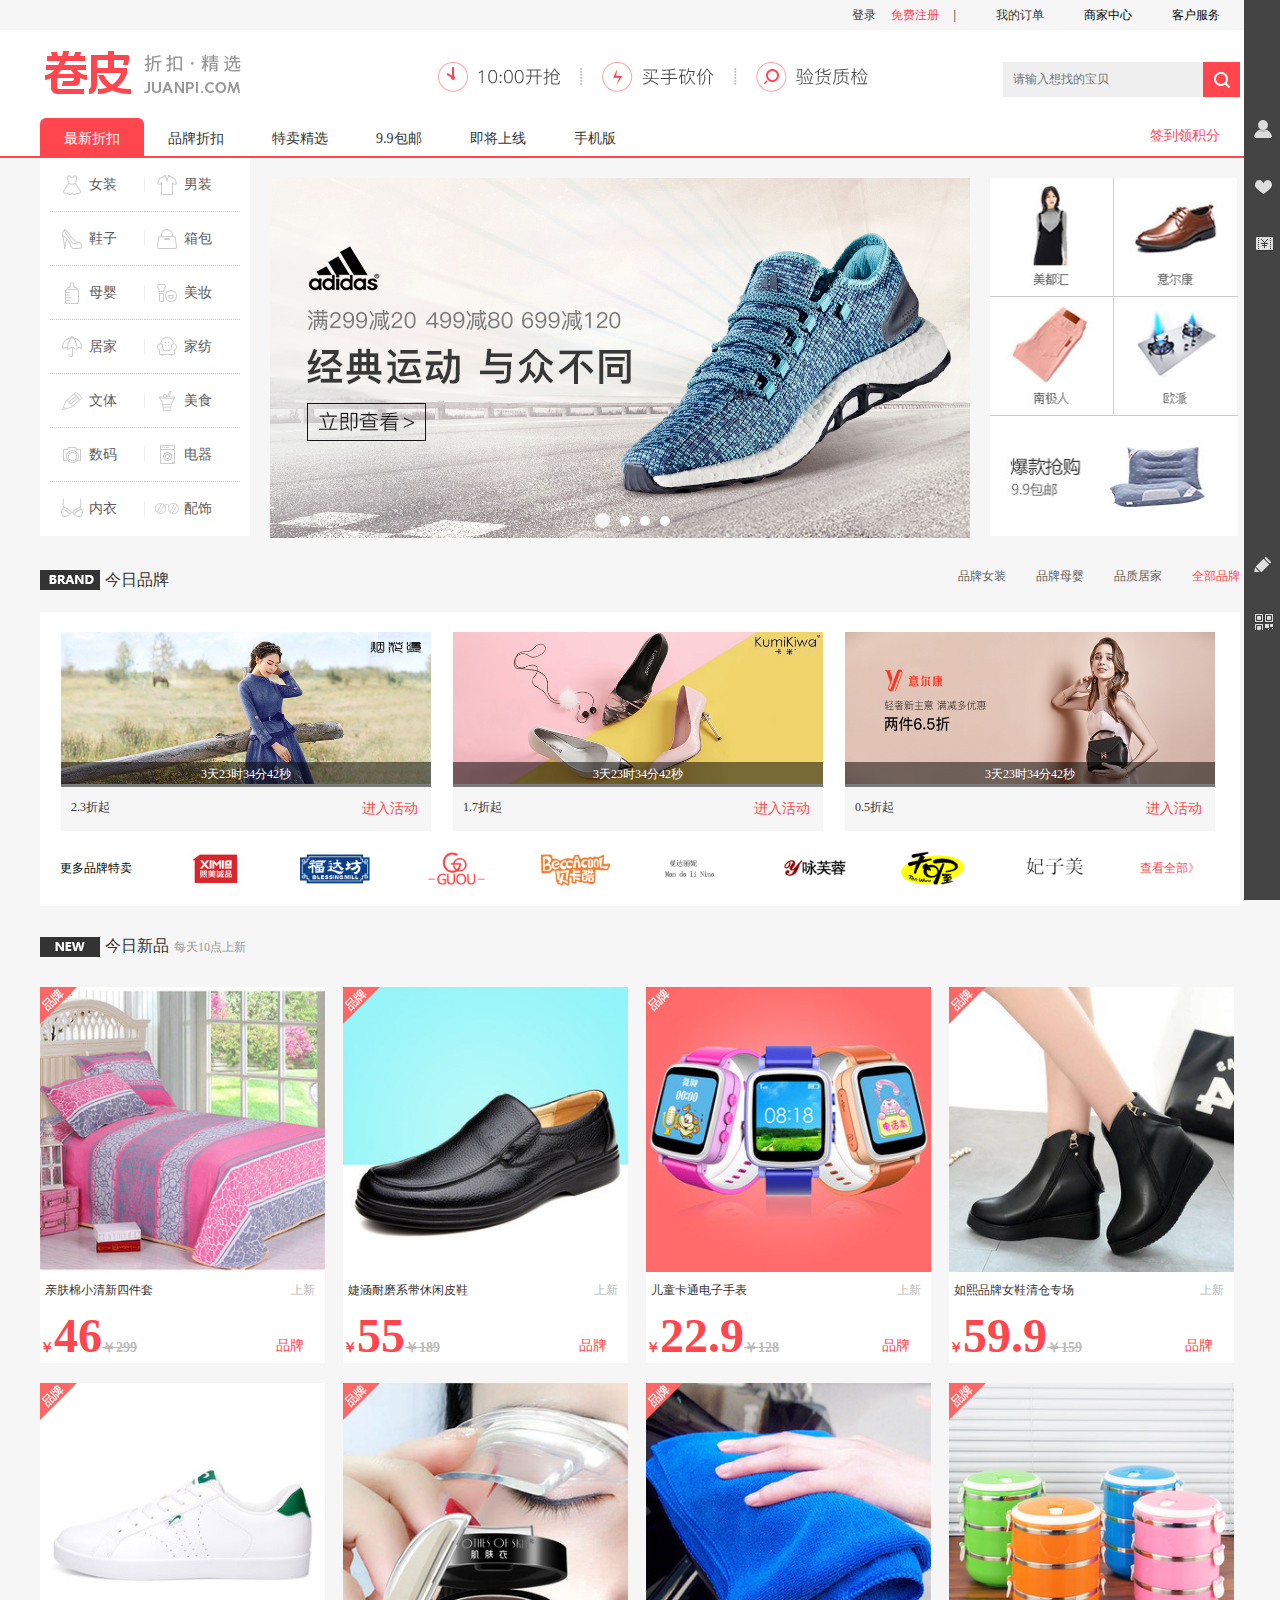
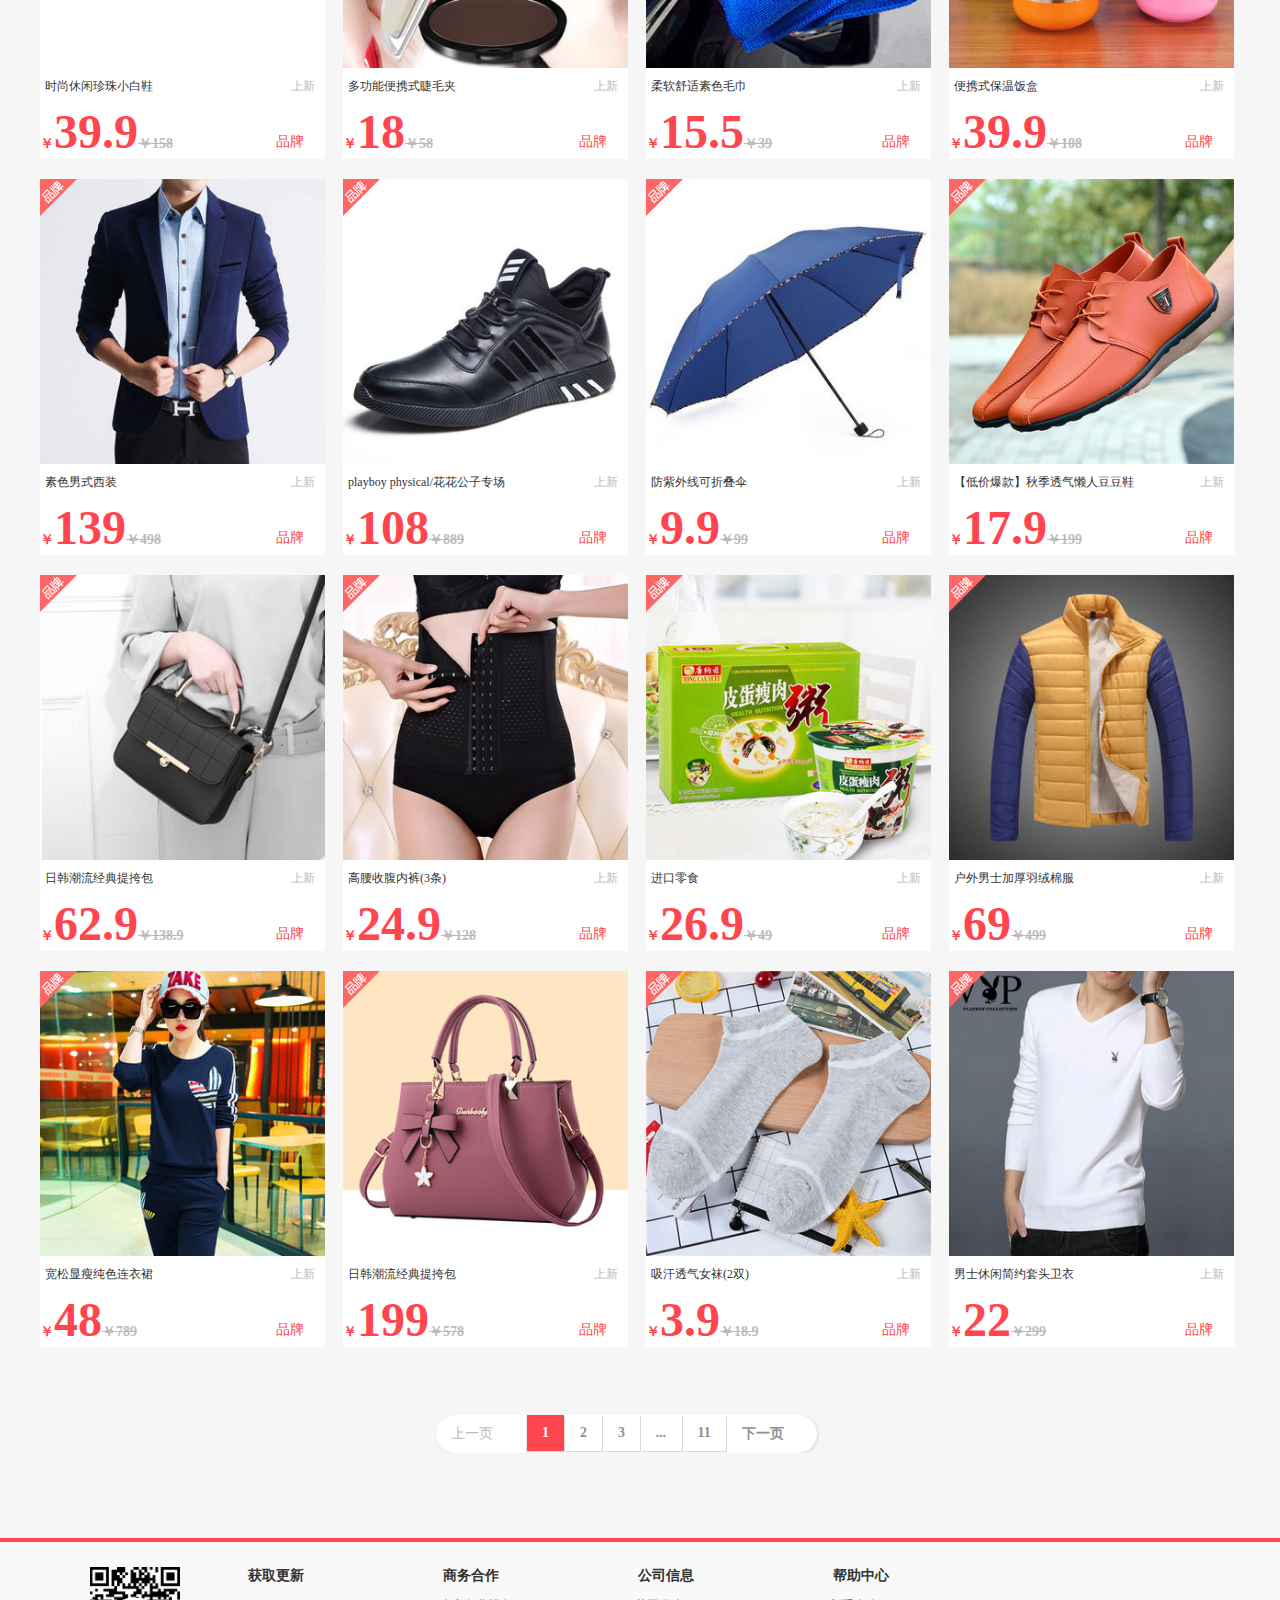
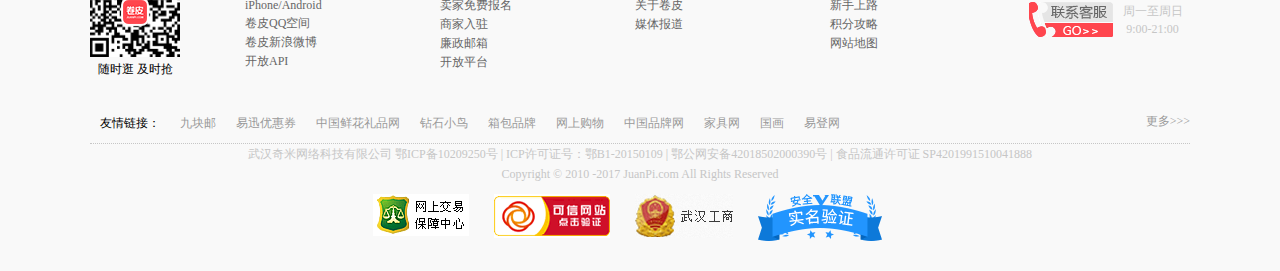
<file: work/index.html>
<!DOCTYPE html>
<html>
	<head>
		<meta charset="UTF-8">
		<title>卷皮官网</title>
		<link rel="stylesheet" type="text/css" href="css/public.css"/>
		<link rel="stylesheet" type="text/css" href="css/index.css"/>
		<script type = "text/javascript" src="js/jquery-1.11.3.js"></script>
		<script type = "text/javascript" src="js/jquery.cookie.js"></script>
		<script type="text/javascript">
			window.onload = function(){
				var oUl1 = document.getElementById("banner_list_left");
				var oDiv1 = document.getElementById("banner_right");
				var oUlbt = document.getElementById("brand_top_ul");
				var oUlbb = document.getElementById("brand_bottom_ul")
				var oUlgoos = document.getElementById("goods_id");
				var aLis = oUlgoos.getElementsByTagName("li");
				
				getBannerLeft(oUl1);
				
				getBannerRight(oDiv1);
				
				getBrandTop(oUlbt);
				
				getBrandBottom(oUlbb);
				
				getGoods(aLis);
				
				var aBtns = $("#disc_id").find("li");
				var oBanner = $("#banner_id");
				var aLi = oBanner.find("li");
				
				var iNow = 0;
				var timer = null;
				
				aBtns.mousemove(function(){
					iNow = $(this).index();		//代表当前显示的图片的下标
					tab();
				})
				
				function tab(){
					aBtns.attr("class", "");	//当划过的时候将所有的按钮的class取消掉
					aBtns.eq(iNow).attr("class", "li_active");
					
					//让banner图动
					oBanner.animate({top: -360 * iNow}, function(){
						if(iNow == aBtns.size()){
							oBanner.css("top", 0);
							iNow = 0;
						}
					})
				}
				
				function timerInner(){
					iNow++;
//					document.title = iNow;
					tab();
					
					if(iNow == aBtns.size()){
						aBtns.eq(0).attr("class", "li_active");
					}
				}
				
				timer = setInterval(timerInner, 2000);
			}
			
			function getBannerRight(node){
				$.ajax({
					type: "GET",
					url: "data/banner_right.json",
					success: function(res){
						for(var i = 0; i < res.length; i++){
							var oDiv = document.createElement("div");
							oDiv.className = res[i].className;
							
							var oA = document.createElement("a");
							oA.href = "#";
							
							var oImg = document.createElement("img");
							oImg.src = res[i].img;
							
							oA.appendChild(oImg);
							oDiv.appendChild(oA);
							node.appendChild(oDiv);
						}
					}
				});
			}
			
			function getBannerLeft(node){
				$.ajax({
					type: "GET",
					url: "data/banner_left.json",
					success: function(res){
						for(var i = 0; i < res.length; i++){
							var oLi = document.createElement("li");
							oLi.id = res[i].id;
							
							var oA = document.createElement("a");
							oA.href = "html/menu.html";
							var oSpan = document.createElement("span");
							var oI = document.createElement("i");
							oI.innerHTML = res[i].title;
							oA.appendChild(oSpan);
							oA.appendChild(oI);
							
							if(i % 2 == 0){
								var oEm = document.createElement("em");
								oA.appendChild(oEm);
							}
							
							oLi.appendChild(oA);
							node.appendChild(oLi);
						}
					}
				});
			}
			
			function getBrandTop(node){
				$.ajax({
					type: "GET",
					url: "data/brand.json",
					success: function(res){
						for(var i = 0; i < res.length; i++){
							var oLi = document.createElement("li");
							var oA = document.createElement("a")
							oA.href = "#";
							var oImg = document.createElement("img");
							oImg.src = res[i].img;
							var oPbg = document.createElement("p");
							oPbg.className = "p_bg";
							var oPtime = document.createElement("p");
							oPtime.className = "p_time"
							oPtime.innerHTML = "3天23时34分42秒";
							var oEm = document.createElement("em");
							oPtime.appendChild(oEm);
							var oSpan = document.createElement("span");
							var oBtn = document.createElement("button");
							oSpan.innerHTML = res[i].discount + "折起";
							oBtn.innerHTML = "进入活动";
							
							oA.appendChild(oImg);
							oA.appendChild(oPbg);
							oA.appendChild(oPtime);
							oA.appendChild(oSpan);
							oA.appendChild(oBtn);
							oLi.appendChild(oA);
							
							node.appendChild(oLi);
						}
					}
				});
			}
			
			function getBrandBottom(node){
				$.ajax({
					type:"get",
					url:"data/brand_more.json",
					success: function(res){
						var oLione = document.createElement("li");
						oLione.innerHTML = "更多品牌特卖";
						node.appendChild(oLione);
						
						for(var i = 0; i < res.length; i++){
							var oLi = document.createElement("li");
							var oA = document.createElement("a");
							oA.href = "#";
							var oImg = document.createElement("img");
							oImg.src = res[i].img;
							
							oA.appendChild(oImg);
							oLi.appendChild(oA);
							node.appendChild(oLi);
						}
						
						var oLilast = document.createElement("li")
						var oAlast = document.createElement("a");
						oAlast.innerHTML = "查看全部》";
						oLilast.appendChild(oAlast);
						node.appendChild(oLilast);
					}
				});
			}
			
			function getGoods(nodes){
				$.ajax({
					type:"get",
					url:"data/goods.json",
					success: function(res){
						for(var j = 0; j < res.length; j++){
							var oA = document.createElement("a");
							oA.className = "goods_box";
							oA.href = "#";
							var oB = document.createElement("b");
							var oImg = document.createElement("img");
							oImg.src = res[j].img;
							var oPdesc = document.createElement("p");
							oPdesc.className = "desc";
							var oA1 = document.createElement("a");
							oA1.href = "#";
							oA1.innerHTML = res[j].desc;
							var oSpannew = document.createElement("span");
							oSpannew.className = "goods_new";
							oSpannew.innerHTML = "上新";
							oPdesc.appendChild(oA1);
							oPdesc.appendChild(oSpannew);
							
							var oH3 = document.createElement("h3");
							var oPprice = document.createElement("p");
							oPprice.className = "price";
							var oSpanpri1 = document.createElement("span");
							oSpanpri1.className = "price_icon";
							oSpanpri1.innerHTML = "￥";
							var oSpanpri2 = document.createElement("span");
							oSpanpri2.className = "pricebefore";
							oSpanpri2.innerHTML = "￥" + res[j].priceBefore;
							var oSpan = document.createElement("span");
							oSpan.innerHTML = res[j].priceNow;
							oPprice.appendChild(oSpanpri1);
							oPprice.appendChild(oSpan);
							oPprice.appendChild(oSpanpri2);
							
							var oA2 = document.createElement("a");
							var oEm = document.createElement("em");
							oA2.innerHTML = "品牌";
							oA2.appendChild(oEm);
							var oBtn = document.createElement("button");
							oBtn.innerHTML = "逛品牌";
							
							oH3.appendChild(oPprice);
							oH3.appendChild(oA2);
							oH3.appendChild(oBtn);
							
							oA.appendChild(oB);
							oA.appendChild(oImg);
							oA.appendChild(oPdesc);
							oA.appendChild(oH3);
							
							nodes[j % 4].appendChild(oA);
						}
					}
				});
			}
		</script>
	</head>
	<body style = "background: #F6F6F6;">
		<div class = "headerbox">
			<div class = "header">
				<ul class = "header_li">
					<li><a href="html/login.html">登录</a><a href="html/register.html">免费注册</a>|</li>
					<li><a href="#">我的订单</a></li>
					<li class = "point_shop"><a href="#">积分商城</a></li>
					<li class = "imfor"><a href="#">我的信息</a></li>
					<li>商家中心</li>
					<li>客户服务</li>
				</ul>
			</div>
		</div>
		<div class = "titlebox">
			<div class = "title">
				<div class = "logo">
					<a href = "#"></a>
				</div>
				<div class = "search">
					<input type = "text" placeholder = "请输入想找的宝贝" />
				</div>
				<div class = "protection">
					<a href="#" class = "ten"></a>
					<a href="#" class = "buyer"></a>
					<a href="#" class = "check"></a>
				</div>
			</div>
		</div>
		<div class = "navbox">
			<div class = "mainnav">
				<ul id = "nav_id">
					<li class = "navnow"><a href="html/menu.html">最新折扣</a></li>
					<li><a href="html/menu.html">品牌折扣</a></li>
					<li><a href="html/menu.html">特卖精选</a></li>
					<li><a href="html/menu.html">9.9包邮</a></li>
					<li><a href="html/menu.html">即将上线</a></li>
					<li><a href="#">手机版</a></li>
				</ul>
				<div class = "sign"><a href="#">签到领积分</a></div>
			</div>
		</div>
		<div class = "banner">
			<div class = "banner_left">
				<ul id = "banner_list_left"></ul>
			</div>
			<div class = "banner_center">
				<ul class = "disc" id = "disc_id">
					<li class = "li_active"></li>
					<li></li>
					<li></li>
					<li></li>
				</ul>
				<ul class = "banner_img" id = "banner_id">
					<li><a href="#"><img src="images/index/banner1.png" /></a></li>
					<li><a href="#"><img src="images/index/banner2.png" /></a></li>
					<li><a href="#"><img src="images/index/banner3.jpg" /></a></li>
					<li><a href="#"><img src="images/index/banner4.png" /></a></li>
					<li><a href="#"><img src="images/index/banner1.png" /></a></li>
				</ul>
			</div>
			<div class = "banner_right" id = "banner_right"></div>
		</div>
		<div class = "brand">
			<h3>
				<p class = "brand_title"><span></span>今日品牌</p>
				<p class = "brand_a">
					<a href="#">品牌女装</a>
					<a href="#">品牌母婴</a>
					<a href="#">品质居家</a>
					<a href="#" class = "a_now">全部品牌</a>
				</p>
			</h3>
			<div class = "brand_main">
				<div class = "brand_top">
					<ul id = "brand_top_ul"></ul>
				</div>
				<div class = "brand_bottom">
					<ul id = "brand_bottom_ul"></ul>
				</div>
			</div>
		</div>
		<div class = "new">
			<div class = "new_title">今日新品<span>每天10点上新</span></div>
			<div class = "new_main">
				<ul id = "goods_id">
					<li></li>
					<li></li>
					<li></li>
					<li></li>
				</ul>
			</div>
			<div class = "pagebox">
				<div class = "page">
					<span class = "pre_page">上一页</span>
					<span>1</span>
					<a href="#">2</a>
					<a href="#">3</a>
					<i>...</i>
					<a href="#">11</a>
					<a href="#" class = "next_page">下一页</a>
				</div>
			</div>
		</div>
		<div class = "footbox">
			<div class = "foot">
				<div class = "foot_top">
					<div class = "top_left">随时逛 及时抢</div>
					<div class = "top_cen">
						<ul>
							<li>获取更新</li>
							<li><a href="#">iPhone/Android</a></li>
							<li><a href="#">卷皮QQ空间</a></li>
							<li><a href="#">卷皮新浪微博</a></li>
							<li><a href="#">开放API</a></li>
						</ul>
						<ul>
							<li>商务合作</li>
							<li><a href="#">卖家免费报名</a></li>
							<li><a href="#">商家入驻</a></li>
							<li><a href="#">廉政邮箱</a></li>
							<li><a href="#">开放平台</a></li>
						</ul>
						<ul>
							<li>公司信息</li>
							<li><a href="#">关于卷皮</a></li>
							<li><a href="#">媒体报道</a></li>
						</ul>
						<ul>
							<li>帮助中心</li>
							<li><a href="#">新手上路</a></li>
							<li><a href="#">积分攻略</a></li>
							<li><a href="#">网站地图</a></li>
						</ul>
					</div>
					<div class = "top_right">
						<a href="#"></a>
						<p>周一至周日9:00-21:00 </p>
					</div>
				</div>
				<div class = "foot_links">
					<dl>
						<dt>友情链接：</dt>
						<dd><a href="#">九块邮</a></dd>
						<dd><a href="#">易迅优惠券</a></dd>
						<dd><a href="#">中国鲜花礼品网</a></dd>
						<dd><a href="#">钻石小鸟</a></dd>
						<dd><a href="#">箱包品牌</a></dd>
						<dd><a href="#">网上购物</a></dd>
						<dd><a href="#">中国品牌网</a></dd>
						<dd><a href="#">家具网</a></dd>
						<dd><a href="#">国画</a></dd>
						<dd><a href="#">易登网</a></dd>
					</dl>
					<a href="#" class = "more">更多>>></a>
				</div>
				<p>武汉奇米网络科技有限公司 鄂ICP备10209250号 | ICP许可证号：鄂B1-20150109 | <a href="#">鄂公网安备42018502000390号</a> | 食品流通许可证 SP4201991510041888　　
Copyright © 2010 -2017 JuanPi.com All Rights Reserved</p>
				<div class = "foot_logo">
					<a href="#"><img src="images/public/r_315new.gif" /></a>
					<a href="#"><img src="images/public/r_cnnic.gif" /></a>
					<a href="#"><img src="images/public/r_gongshang.gif" /></a>
					<a href="#"><img src="images/public/sm_124x47.png" /></a>
				</div>
			</div>
		</div>
		<div class = "aside">
			<div class = "aside_top">
				<div class = "normal aside_user"></div>
				<div class = "normal aside_love"><a href="html/cart.html"></a></div>
				<div class = "normal aside_quan"></div>
			</div>
			<div class = "aside_bottom">
				<div class = "normal aside_pen"></div>
				<div class = "normal aside_code"></div>
			</div>
		</div>
	</body>
</html>
</file>
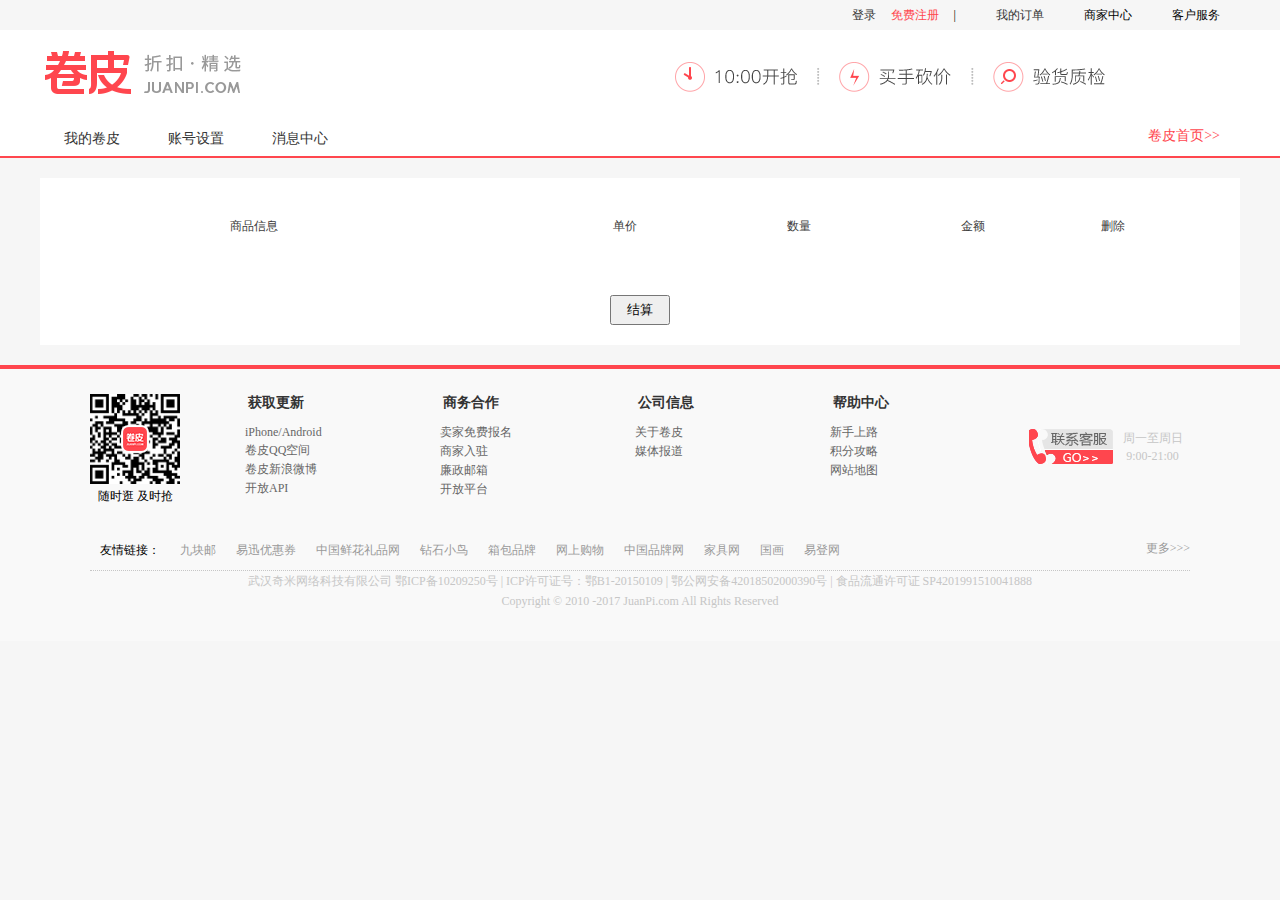
<file: work/html/cart.html>
<!DOCTYPE html>
<html>
	<head>
		<meta charset="UTF-8">
		<title></title>
		<link rel="stylesheet" type="text/css" href="../css/public.css"/>
		<link rel="stylesheet" type="text/css" href="../css/cart.css"/>
		<script type = "text/javascript" src="../js/jquery-1.11.3.js"></script>
		<script type = "text/javascript" src="../js/jquery.cookie.js"></script>
		<script type="text/javascript">
			$(function(){
				$.ajax({
					type:"get",
					url:"../data/details_infor.json",
					success: function(res){
//						alert($.cookie("goods"));
						var arr = eval($.cookie("goods"));
						
						var html = "";
						for(var i in arr){
							html += '<div class = "goods"><input  class = "check_goods" type="checkbox" /><img src=' + res[i].img + '/><p class = "goods_desc">' + res[i].desc + '</p><p class = "price_goods">￥' + res[i].priceNow + '.00</p><div class = "num_goods"><i class = "decrease">-</i><input id = "count_goods" type="text" value="' + arr[i].num + '" /><i class = "increase">+</i></div><p class = "sum_price">￥' + res[i].priceNow * arr[i].num + '.00</p><button id = "del_btn">删除</button></div>'
						}
						
						$(".cart_box").html(html);
						
						decrease();
						increase();
						deleteCookie();
					}	
			});
		})
			
			
			
			function decrease(){
				var eachPrice = $(".price_goods").html();
				eachPrice = eachPrice.substring(1, eachPrice.length - 3);
				
				$(".decrease").click(function(){
					var value = $("#count_goods").attr("value");
					if(value > 1){
						value--;
						var str = $.cookie("goods");
						var arr = eval(str);
						
						arr[0].num--;
						var cookieStr = JSON.stringify(arr);
						$.cookie("goods", cookieStr, {expires: 7});
					}else{
						value == 1;
					}
					$("#count_goods").attr("value", value);
					
					$(".sum_price").html("￥" + eachPrice * value + ".00");
				})
			}
			
			function increase(){
				var eachPrice = $(".price_goods").html();
				eachPrice = eachPrice.substring(1, eachPrice.length - 3);
				
				$(".increase").click(function(){
					var value = $("#count_goods").attr("value");
					value++;
					
					var str = $.cookie("goods");
					var arr = eval(str);
					
					arr[0].num++;
					var cookieStr = JSON.stringify(arr);
					$.cookie("goods", cookieStr, {expires: 7});
					
					$("#count_goods").attr("value", value);
					
					$(".sum_price").html("￥" + eachPrice * value + ".00");
				})
			}
			
			function deleteCookie(){
				$("#del_btn").click(function(){
					$(this).parent().css("display", "none");
					
					$.cookie("goods");
				})
			}
			
			/*
				<div class = "goods">
					<input  class = "check_goods" type="checkbox" />
					<img src="../images/aaa/cart01.jpg"/>
					<p class = "goods_desc">同款logo红色卫衣男女oversize外套
	</p>
					<p class = "price_goods">￥128.00</p>
					<div class = "num_goods">
						<i class = "decrease">-</i>
						<input class = "count_goods" type="text" value="1" />
						<i class = "increase">+</i>
					</div>
					<p class = "sum_price">￥128.00</p>
					<button>删除</button>
				</div> 
			*/
		</script>
	</head>
	<body style = "background: #F6F6F6;">
		<div class = "headerbox">
			<div class = "header">
				<ul class = "header_li">
					<li><a href="html/login.html">登录</a><a href="html/register.html">免费注册</a>|</li>
					<li><a href="#">我的订单</a></li>
					<li class = "point_shop"><a href="#">积分商城</a></li>
					<li class = "imfor"><a href="#">我的信息</a></li>
					<li>商家中心</li>
					<li>客户服务</li>
				</ul>
			</div>
		</div>
		<div class = "titlebox">
			<div class = "title">
				<div class = "logo">
					<a href = "#"></a>
				</div>
				<div class = "protection">
					<a href="#" class = "ten"></a>
					<a href="#" class = "buyer"></a>
					<a href="#" class = "check"></a>
				</div>
			</div>
		</div>
		<div class = "navbox">
			<div class = "mainnav">
				<ul>
					<li><a href="https://user.juanpi.com/">我的卷皮</a></li>
					<li><a href="https://user.juanpi.com/setting">账号设置</a></li>
					<li><a href="https://user.juanpi.com/message">消息中心</a></li>
				</ul>
				<div class = "sign"><a href="../index.html">卷皮首页>></a></div>
			</div>
		</div>
		<div class = "cart">
			<div class = "cart_title">
				<p class = "goods_infor">商品信息</p>
				<p class = "unit_price">单价</p>
				<p class = "num">数量</p>
				<p class = "sum">金额</p>
				<p class = "delete">删除</p>
			</div>
			<div class = "cart_box">
				<!--<div class = "goods">
					<input  class = "check_goods" type="checkbox" />
					<img src="../images/aaa/cart01.jpg"/>
					<p class = "goods_desc">同款logo红色卫衣男女oversize外套
	</p>
					<p class = "price_goods">￥128.00</p>
					<div class = "num_goods">
						<i class = "decrease">-</i>
						<input class = "count_goods" type="text" value="1" />
						<i class = "increase">+</i>
					</div>
					<p class = "sum_price">￥128.00</p>
					<button>删除</button>
				</div>-->
			</div>
			<input class = "buy" type="button" value="结算" />
		</div>
		<div class = "footbox">
			<div class = "foot">
				<div class = "foot_top">
					<div class = "top_left">随时逛 及时抢</div>
					<div class = "top_cen">
						<ul>
							<li>获取更新</li>
							<li><a href="#">iPhone/Android</a></li>
							<li><a href="#">卷皮QQ空间</a></li>
							<li><a href="#">卷皮新浪微博</a></li>
							<li><a href="#">开放API</a></li>
						</ul>
						<ul>
							<li>商务合作</li>
							<li><a href="#">卖家免费报名</a></li>
							<li><a href="#">商家入驻</a></li>
							<li><a href="#">廉政邮箱</a></li>
							<li><a href="#">开放平台</a></li>
						</ul>
						<ul>
							<li>公司信息</li>
							<li><a href="#">关于卷皮</a></li>
							<li><a href="#">媒体报道</a></li>
						</ul>
						<ul>
							<li>帮助中心</li>
							<li><a href="#">新手上路</a></li>
							<li><a href="#">积分攻略</a></li>
							<li><a href="#">网站地图</a></li>
						</ul>
					</div>
					<div class = "top_right">
						<a href="#"></a>
						<p>周一至周日9:00-21:00 </p>
					</div>
				</div>
				<div class = "foot_links">
					<dl>
						<dt>友情链接：</dt>
						<dd><a href="#">九块邮</a></dd>
						<dd><a href="#">易迅优惠券</a></dd>
						<dd><a href="#">中国鲜花礼品网</a></dd>
						<dd><a href="#">钻石小鸟</a></dd>
						<dd><a href="#">箱包品牌</a></dd>
						<dd><a href="#">网上购物</a></dd>
						<dd><a href="#">中国品牌网</a></dd>
						<dd><a href="#">家具网</a></dd>
						<dd><a href="#">国画</a></dd>
						<dd><a href="#">易登网</a></dd>
					</dl>
					<a href="#" class = "more">更多>>></a>
				</div>
				<p>武汉奇米网络科技有限公司 鄂ICP备10209250号 | ICP许可证号：鄂B1-20150109 | <a href="#">鄂公网安备42018502000390号</a> | 食品流通许可证 SP4201991510041888　　
Copyright © 2010 -2017 JuanPi.com All Rights Reserved</p>
			</div>
		</div>
	</body>
</html>
</file>
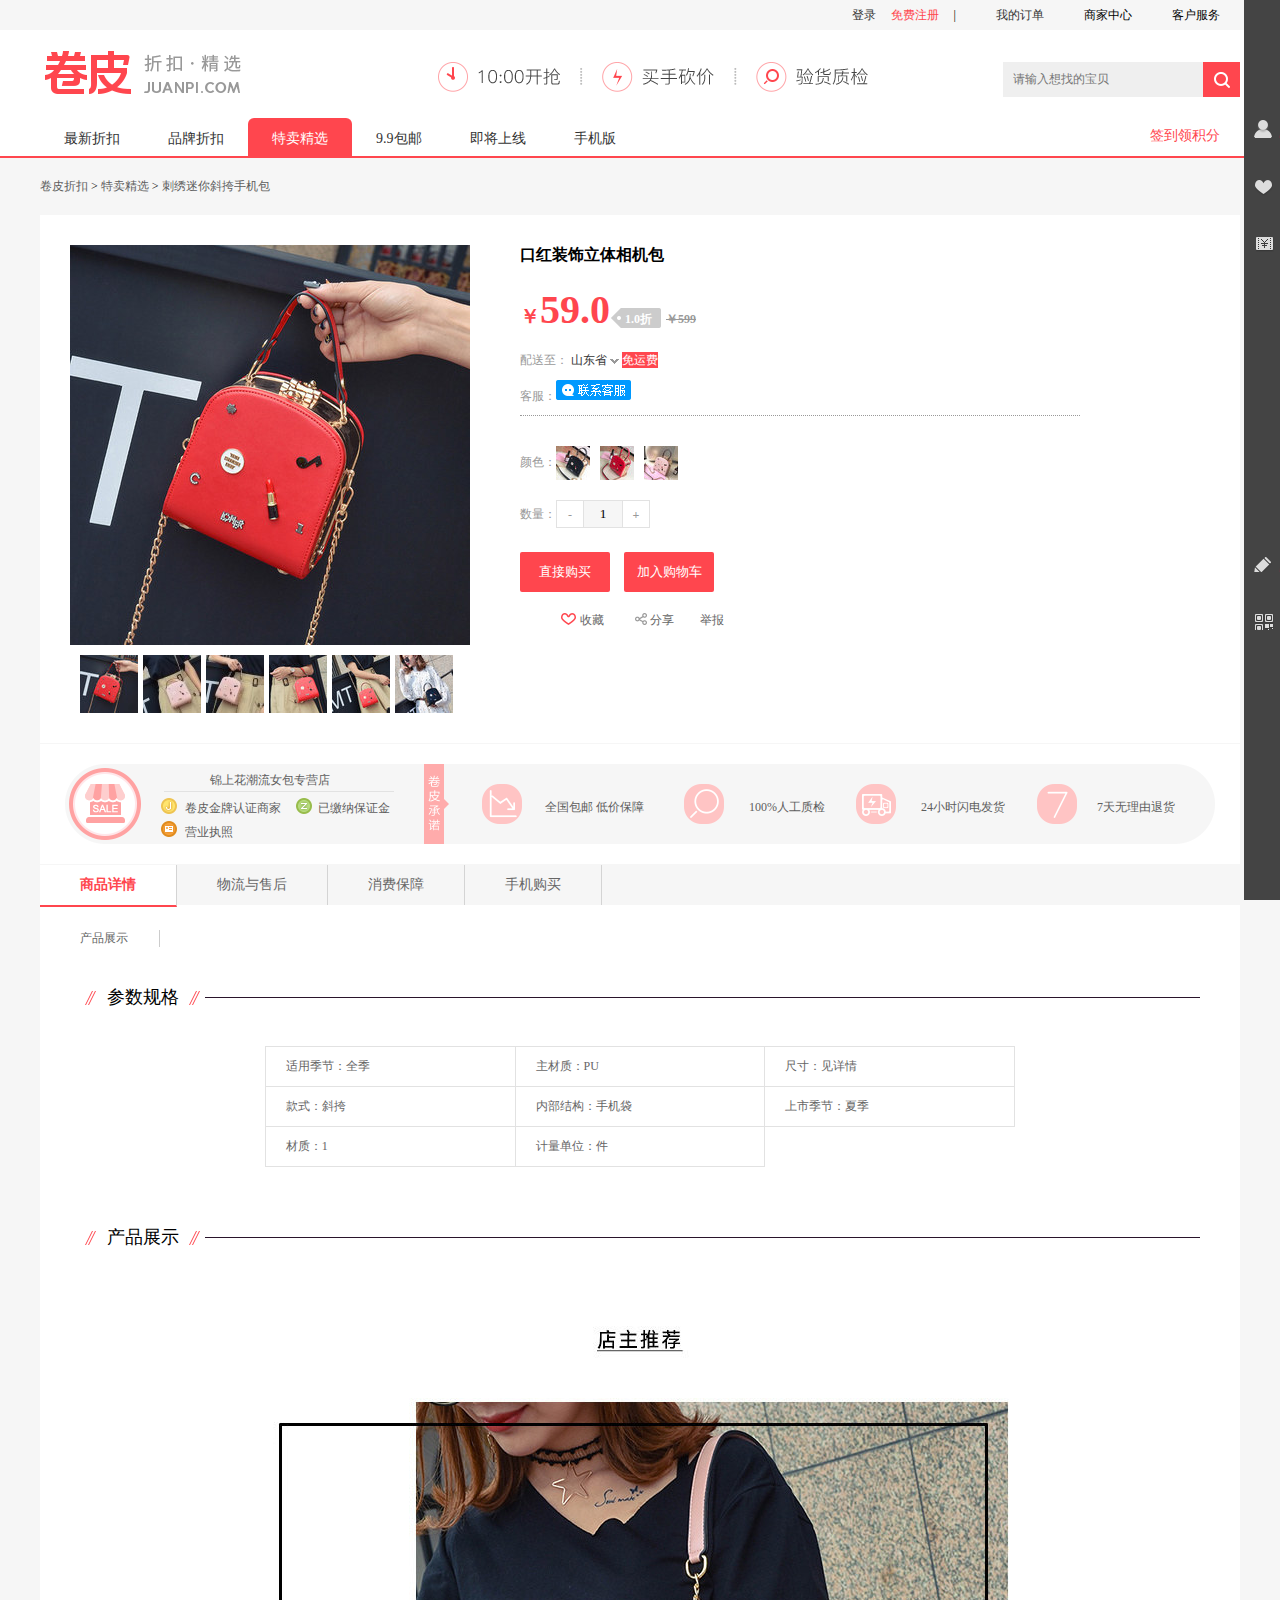
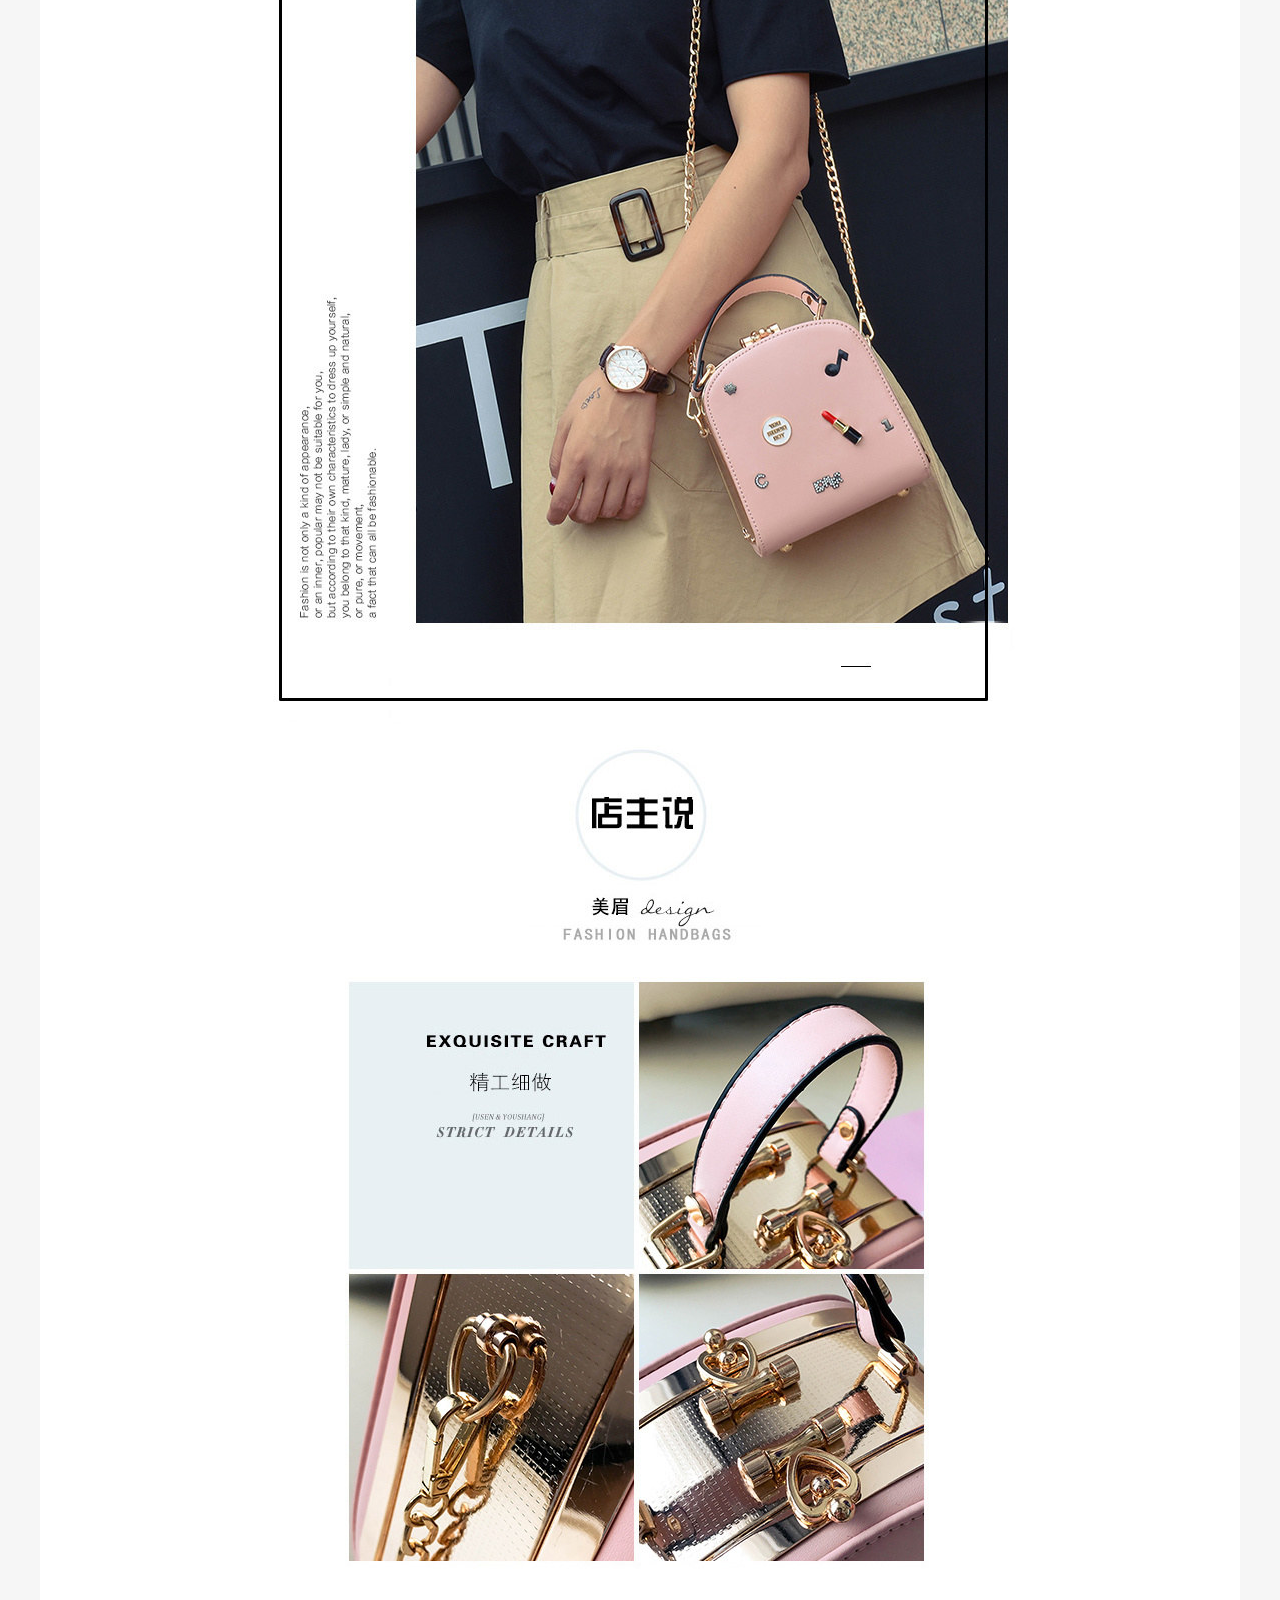
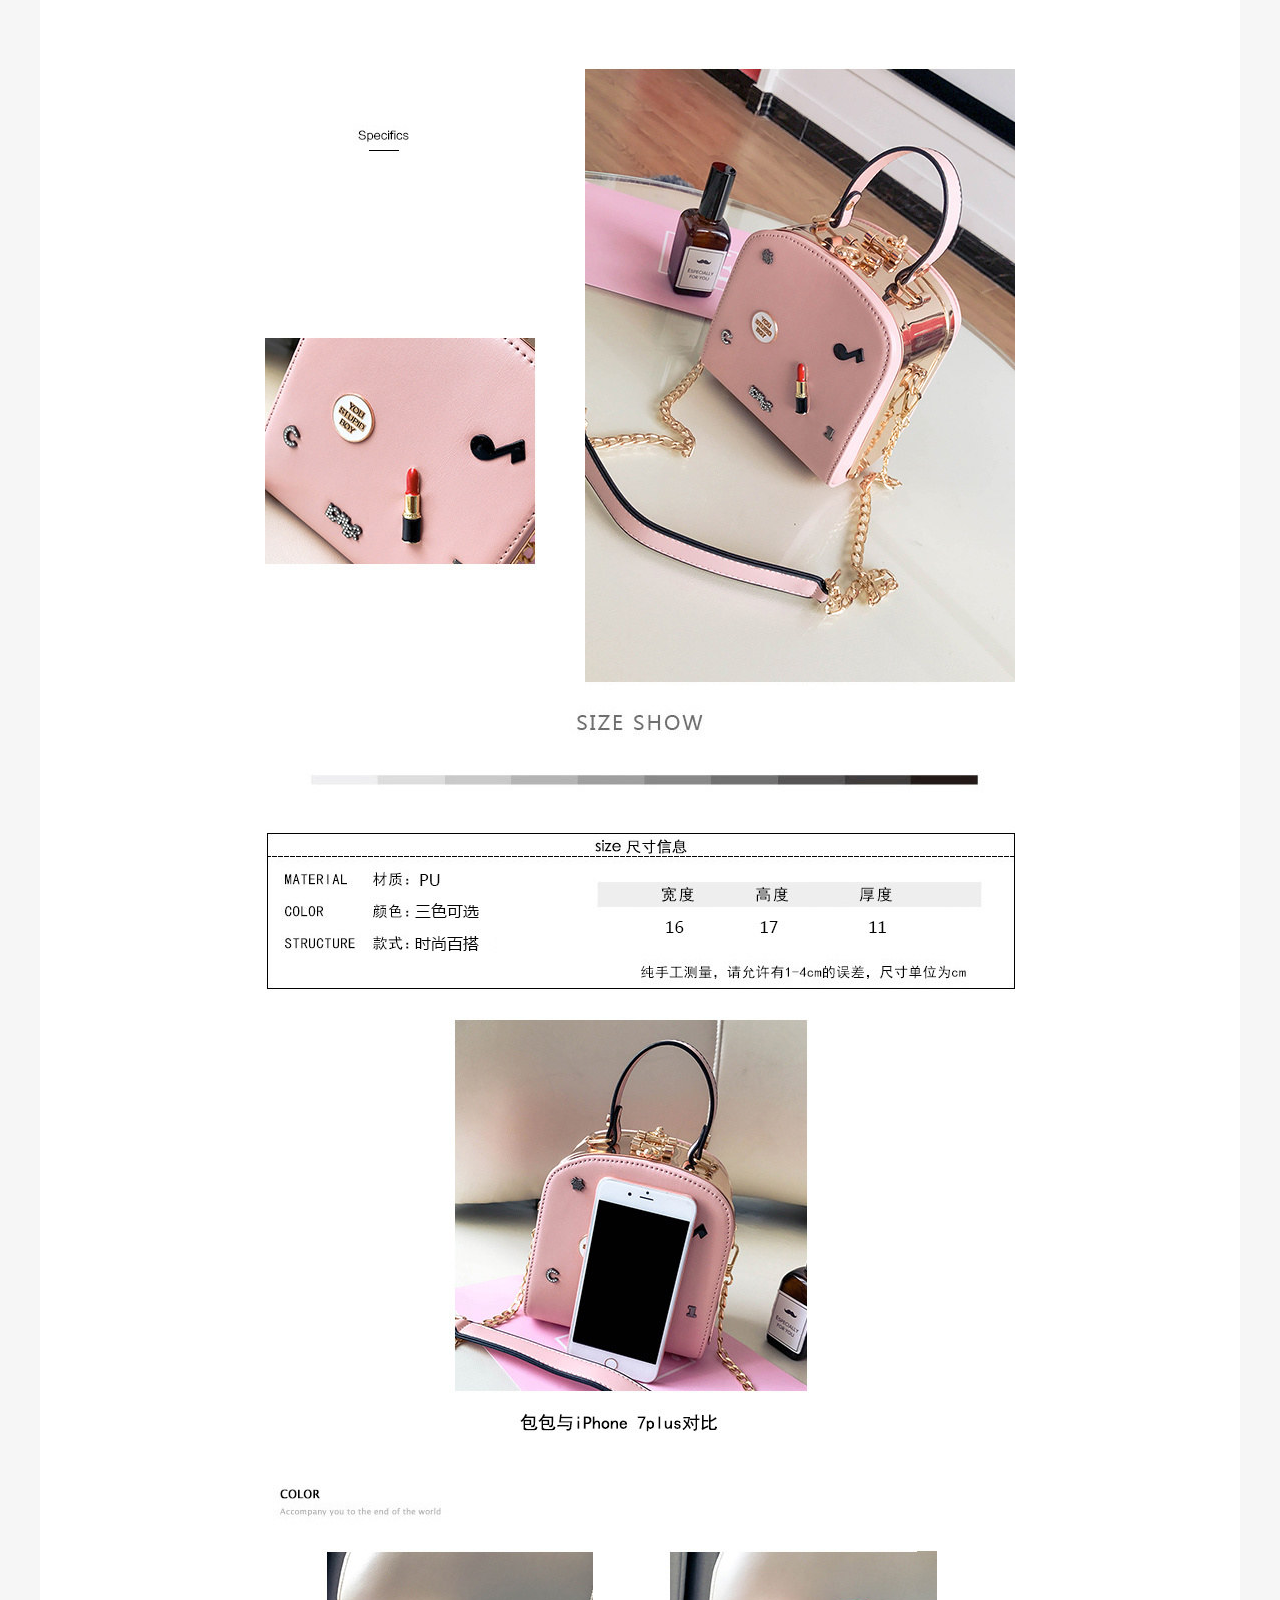
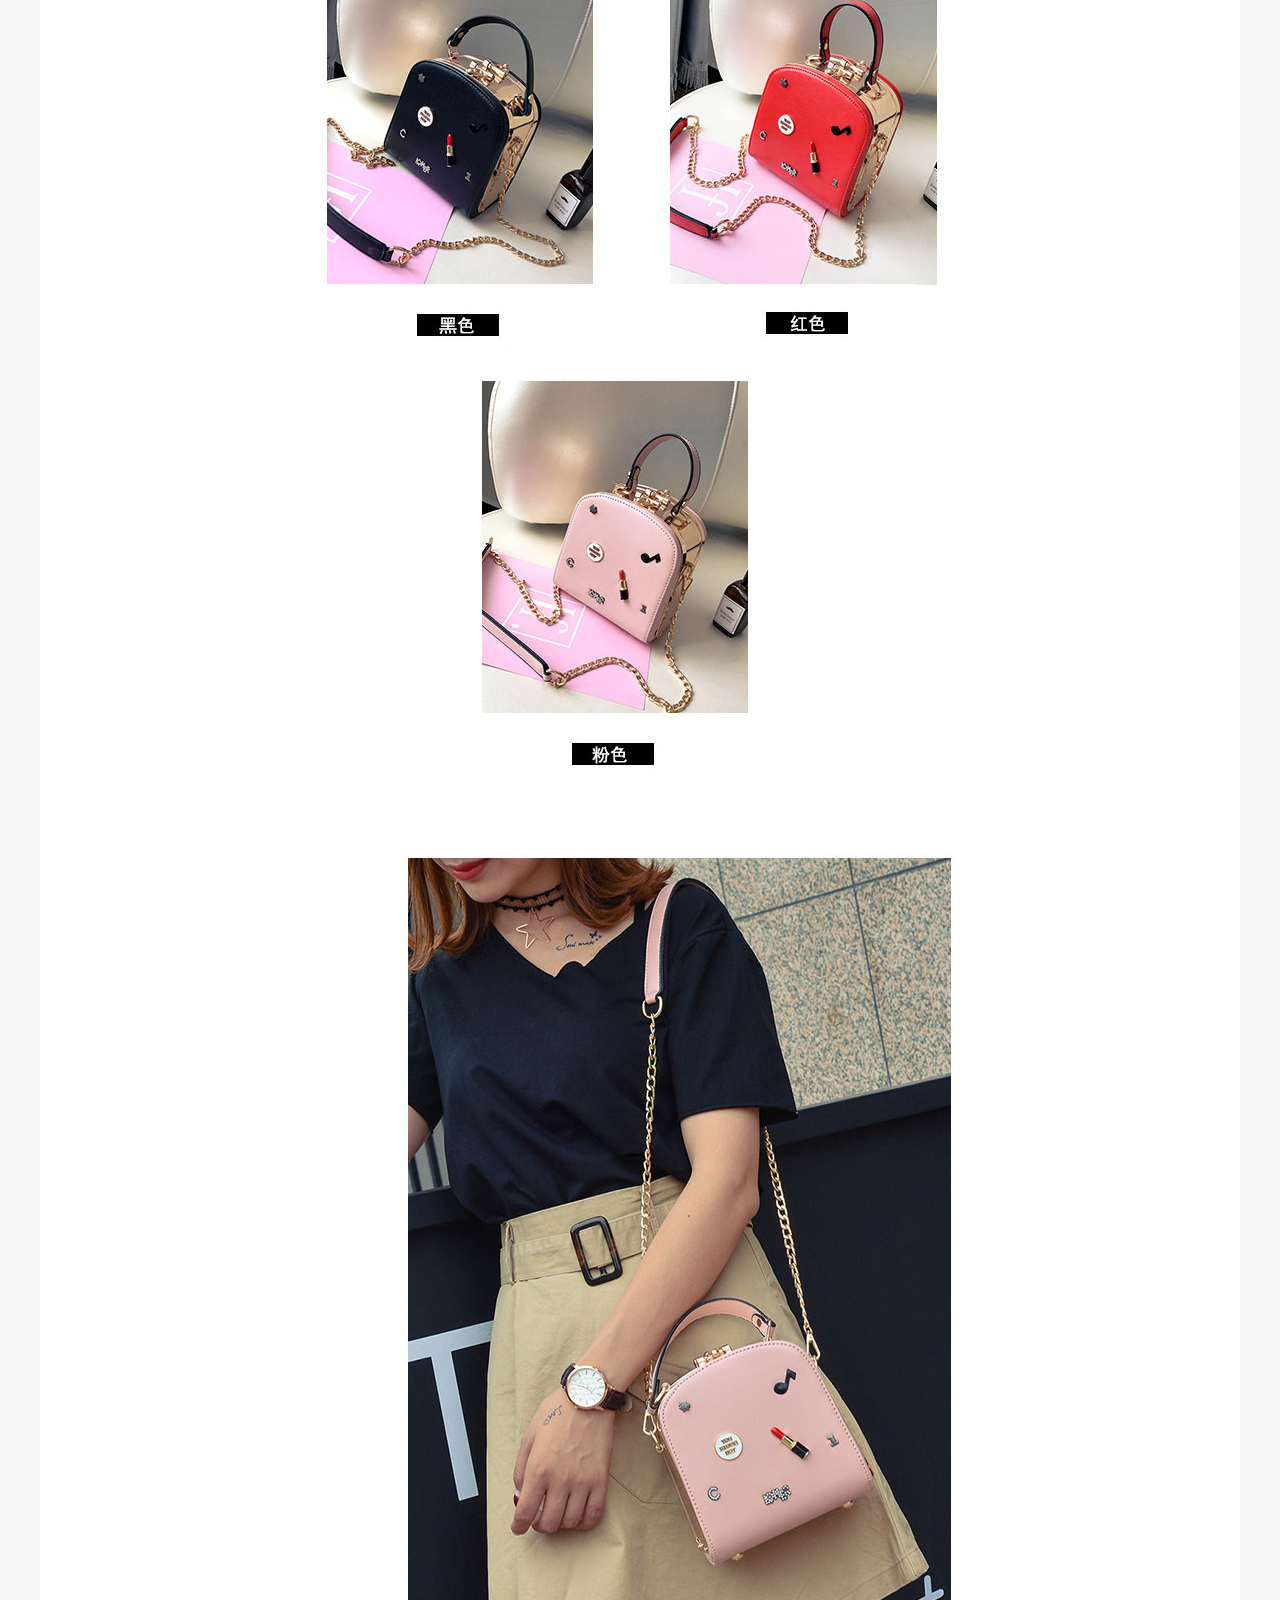
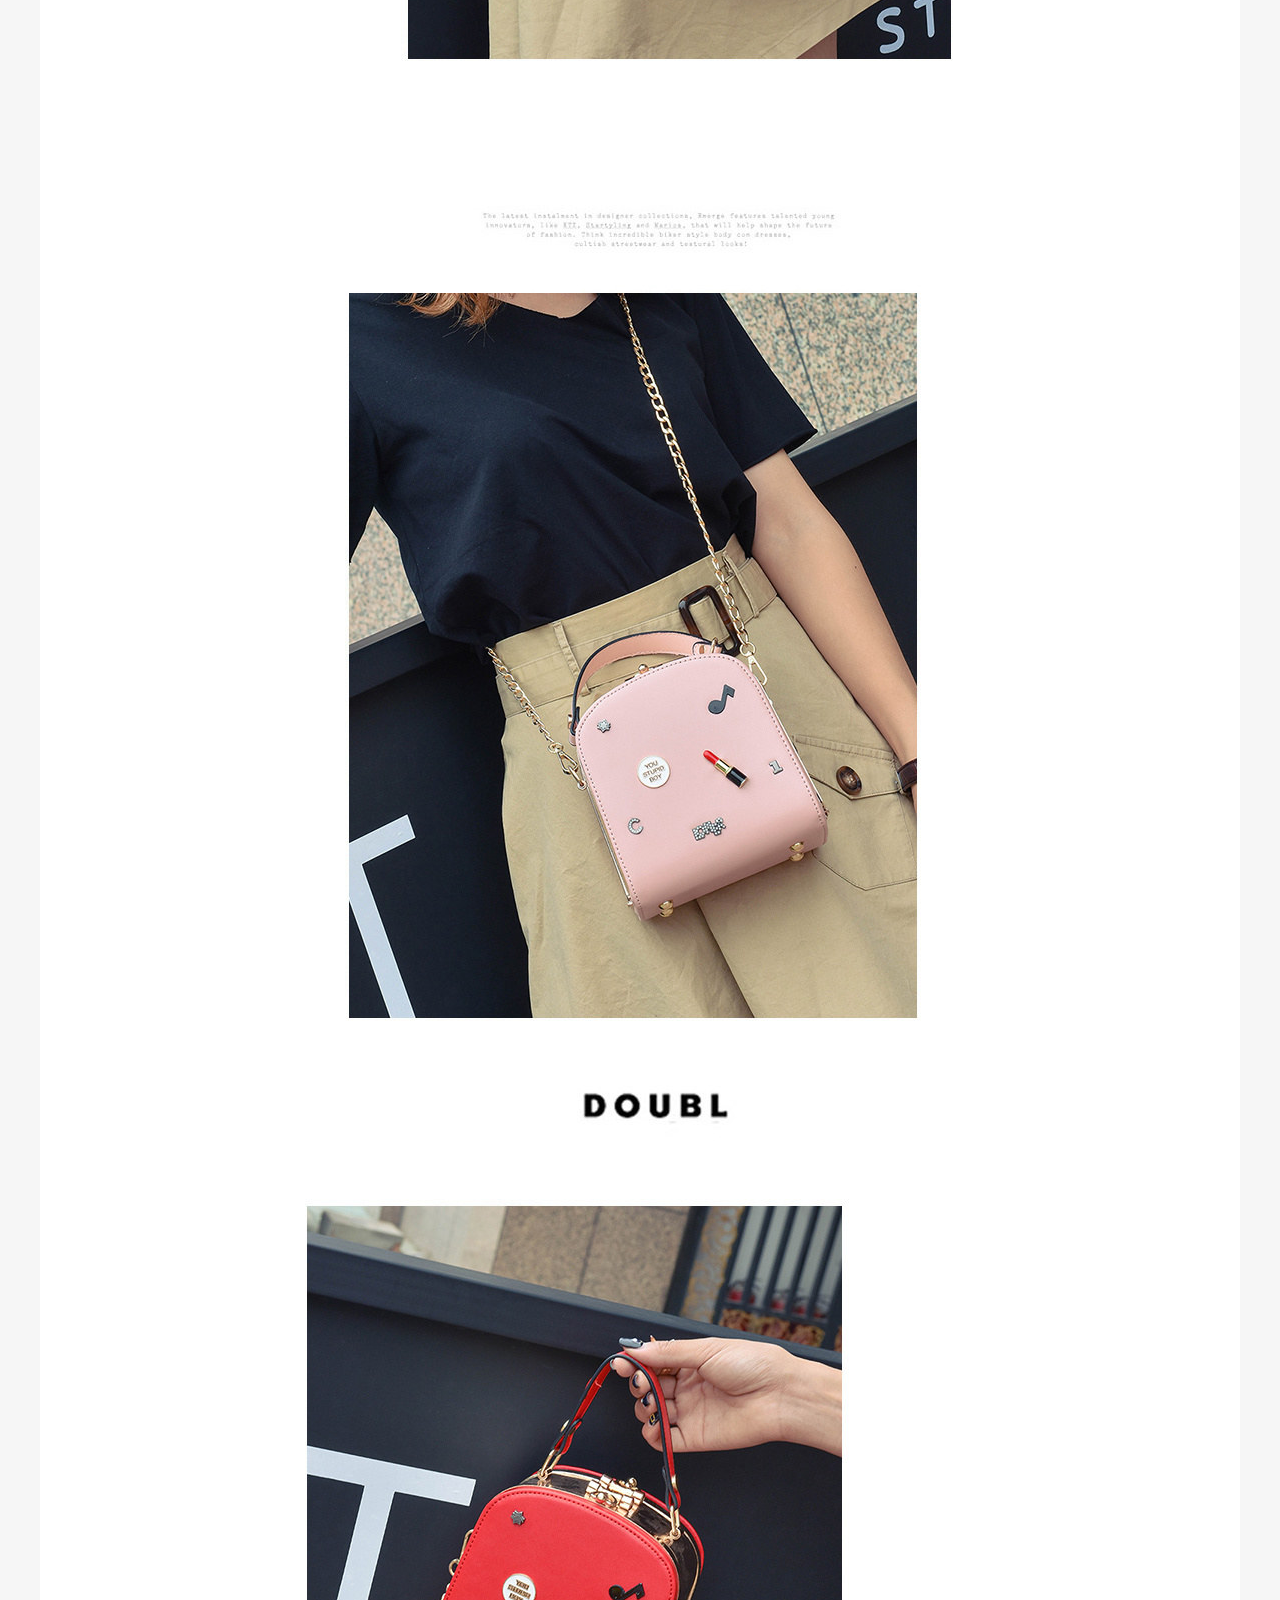
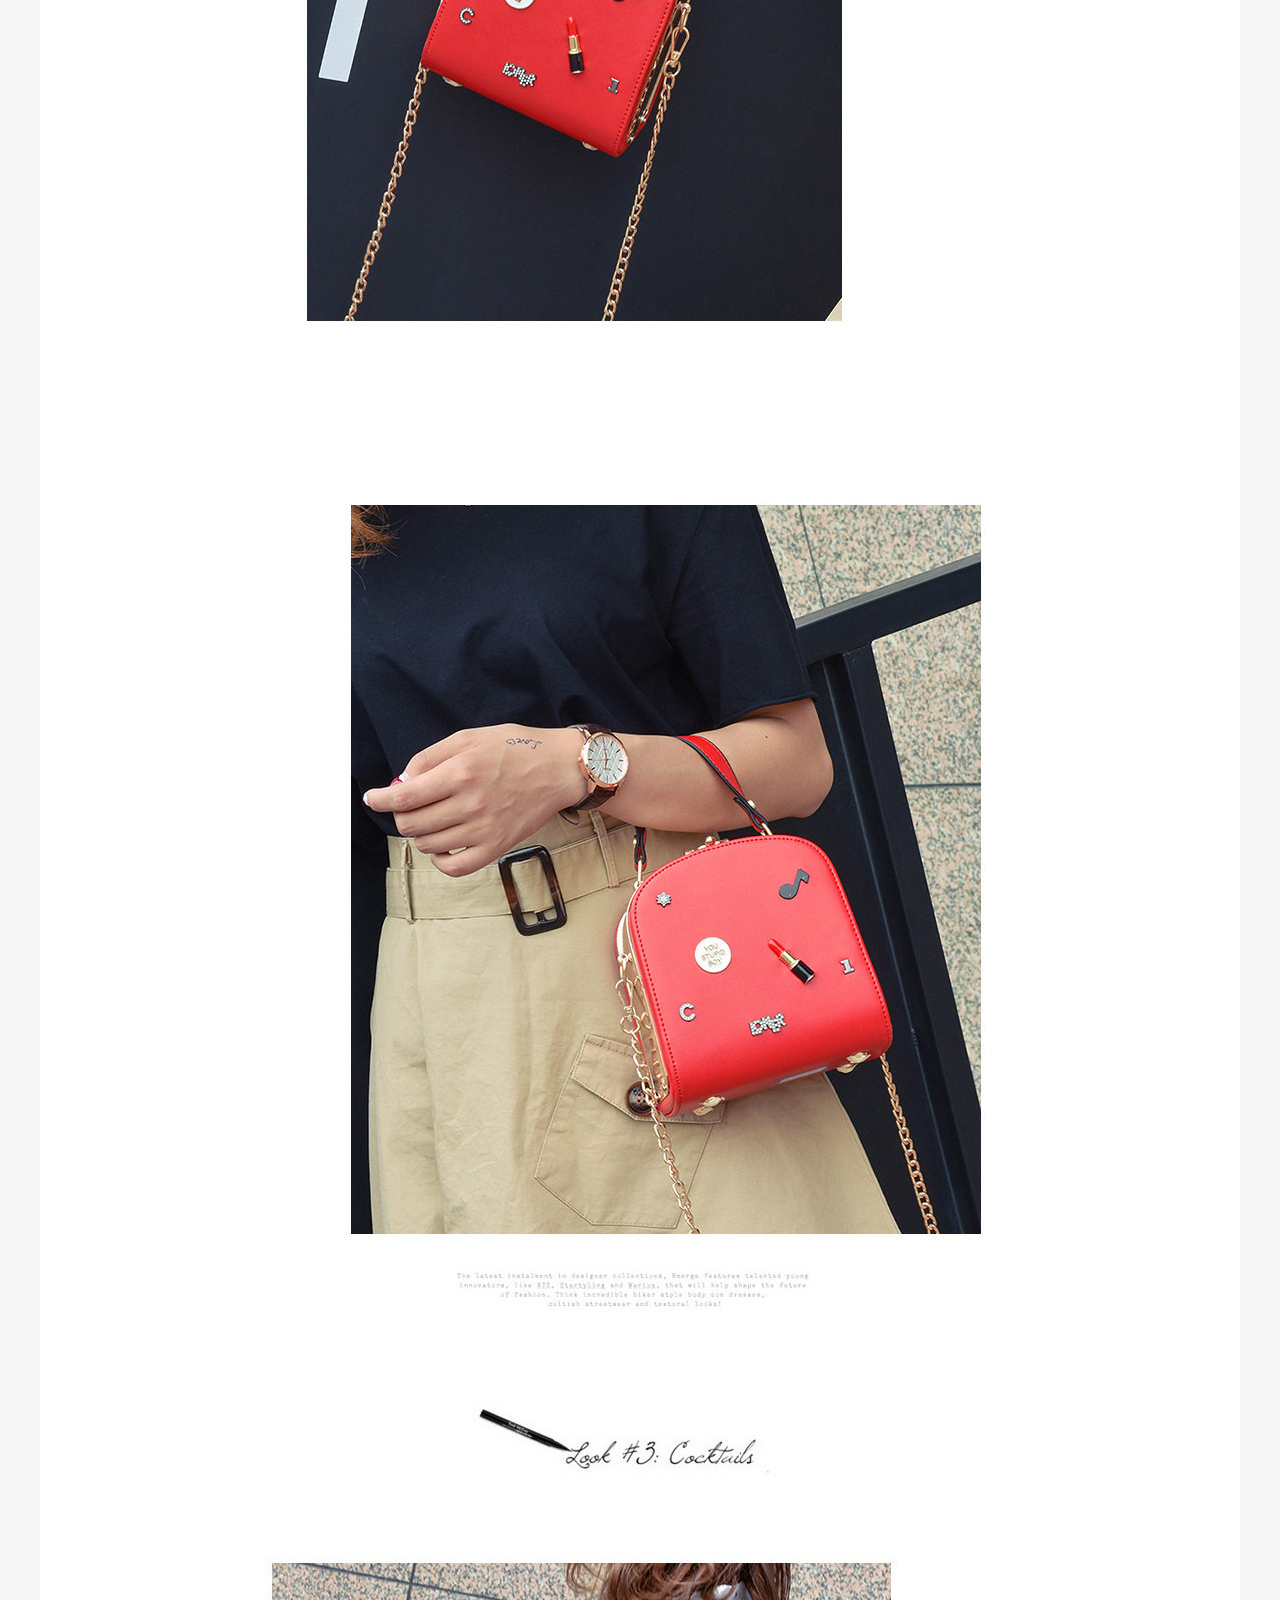
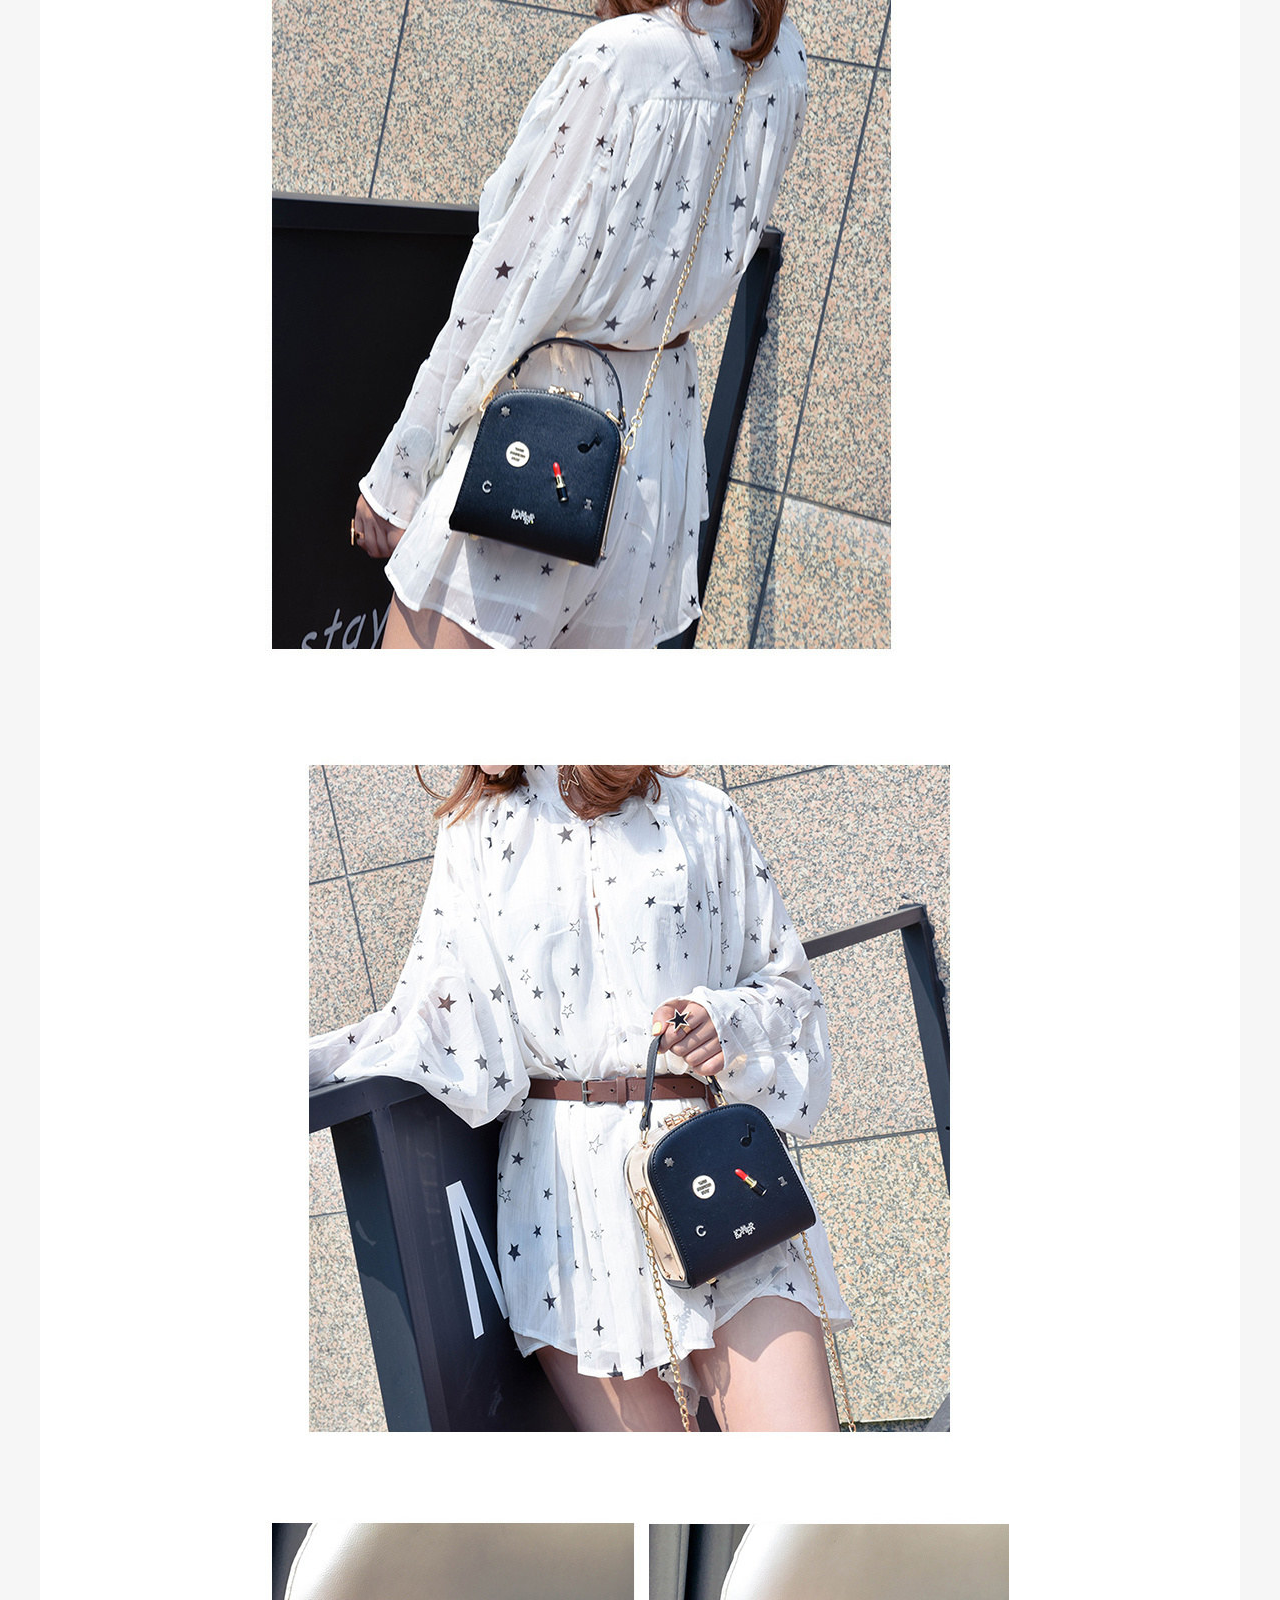
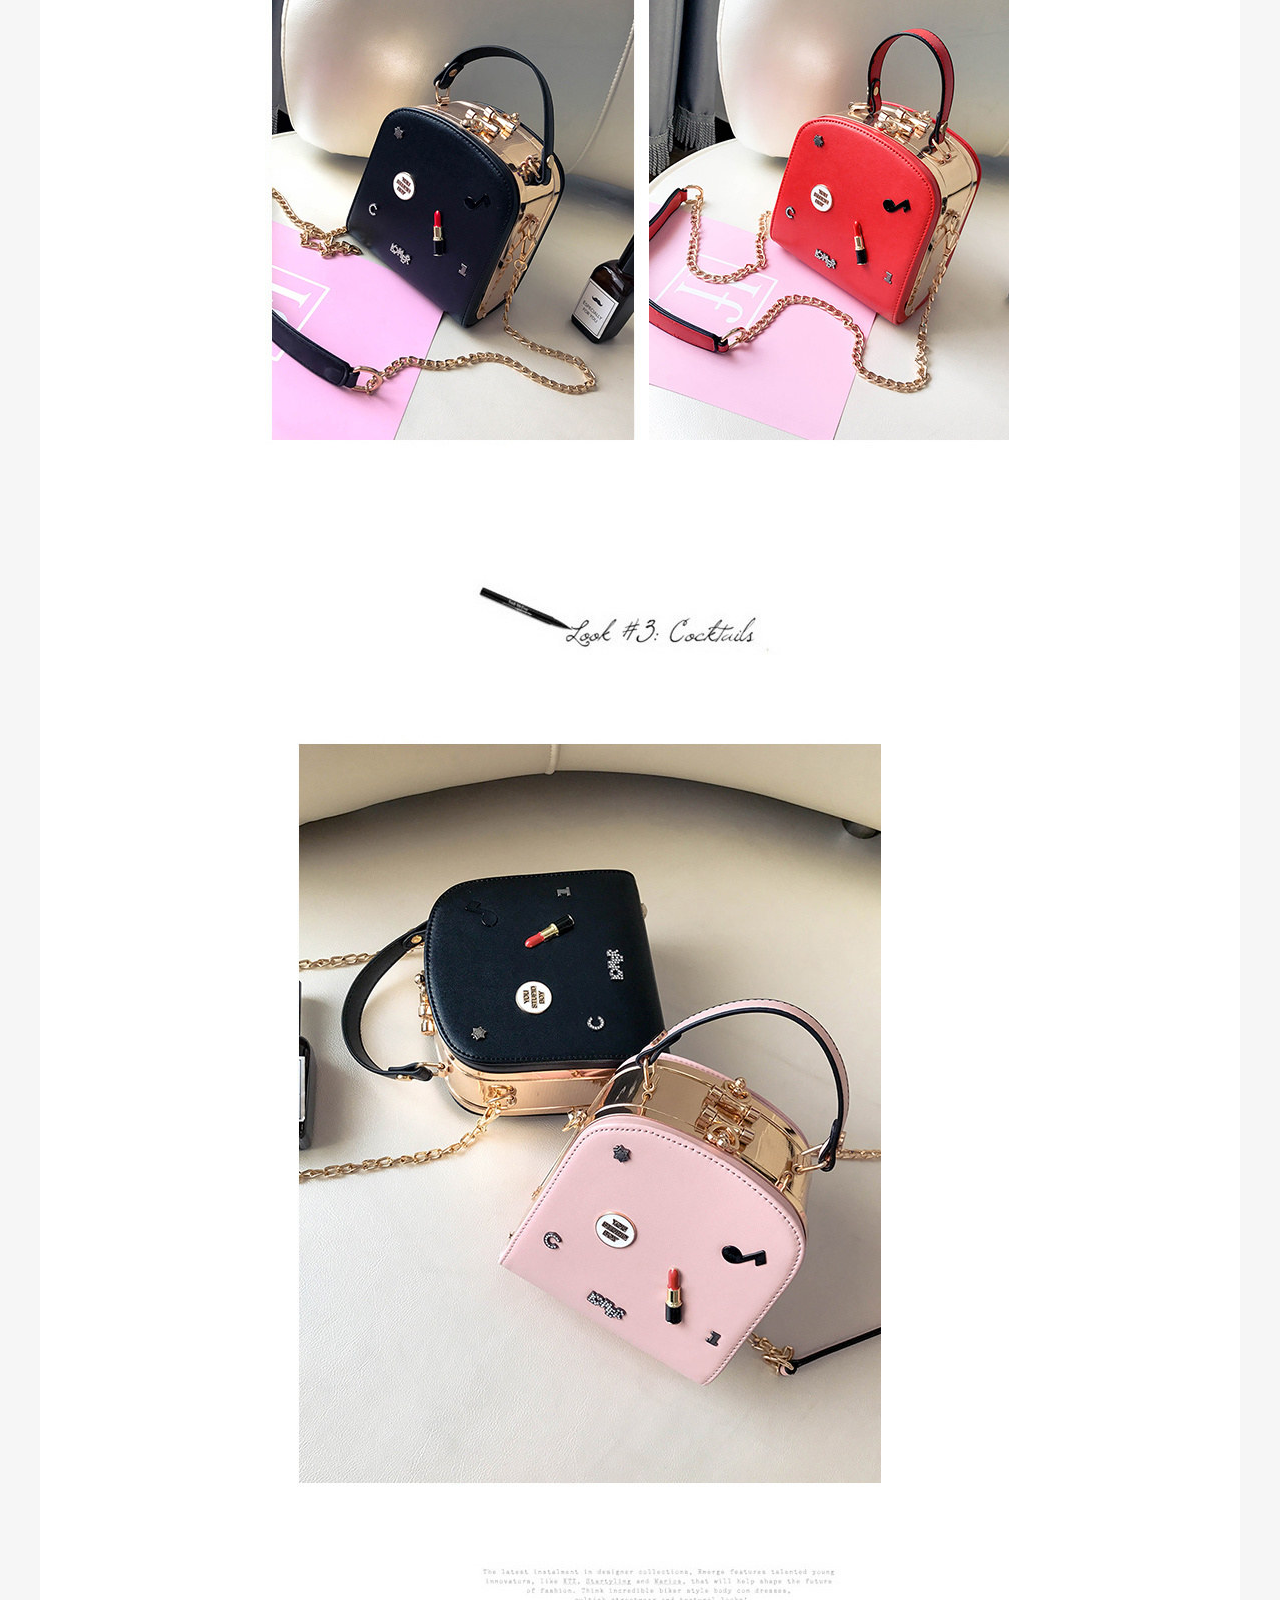
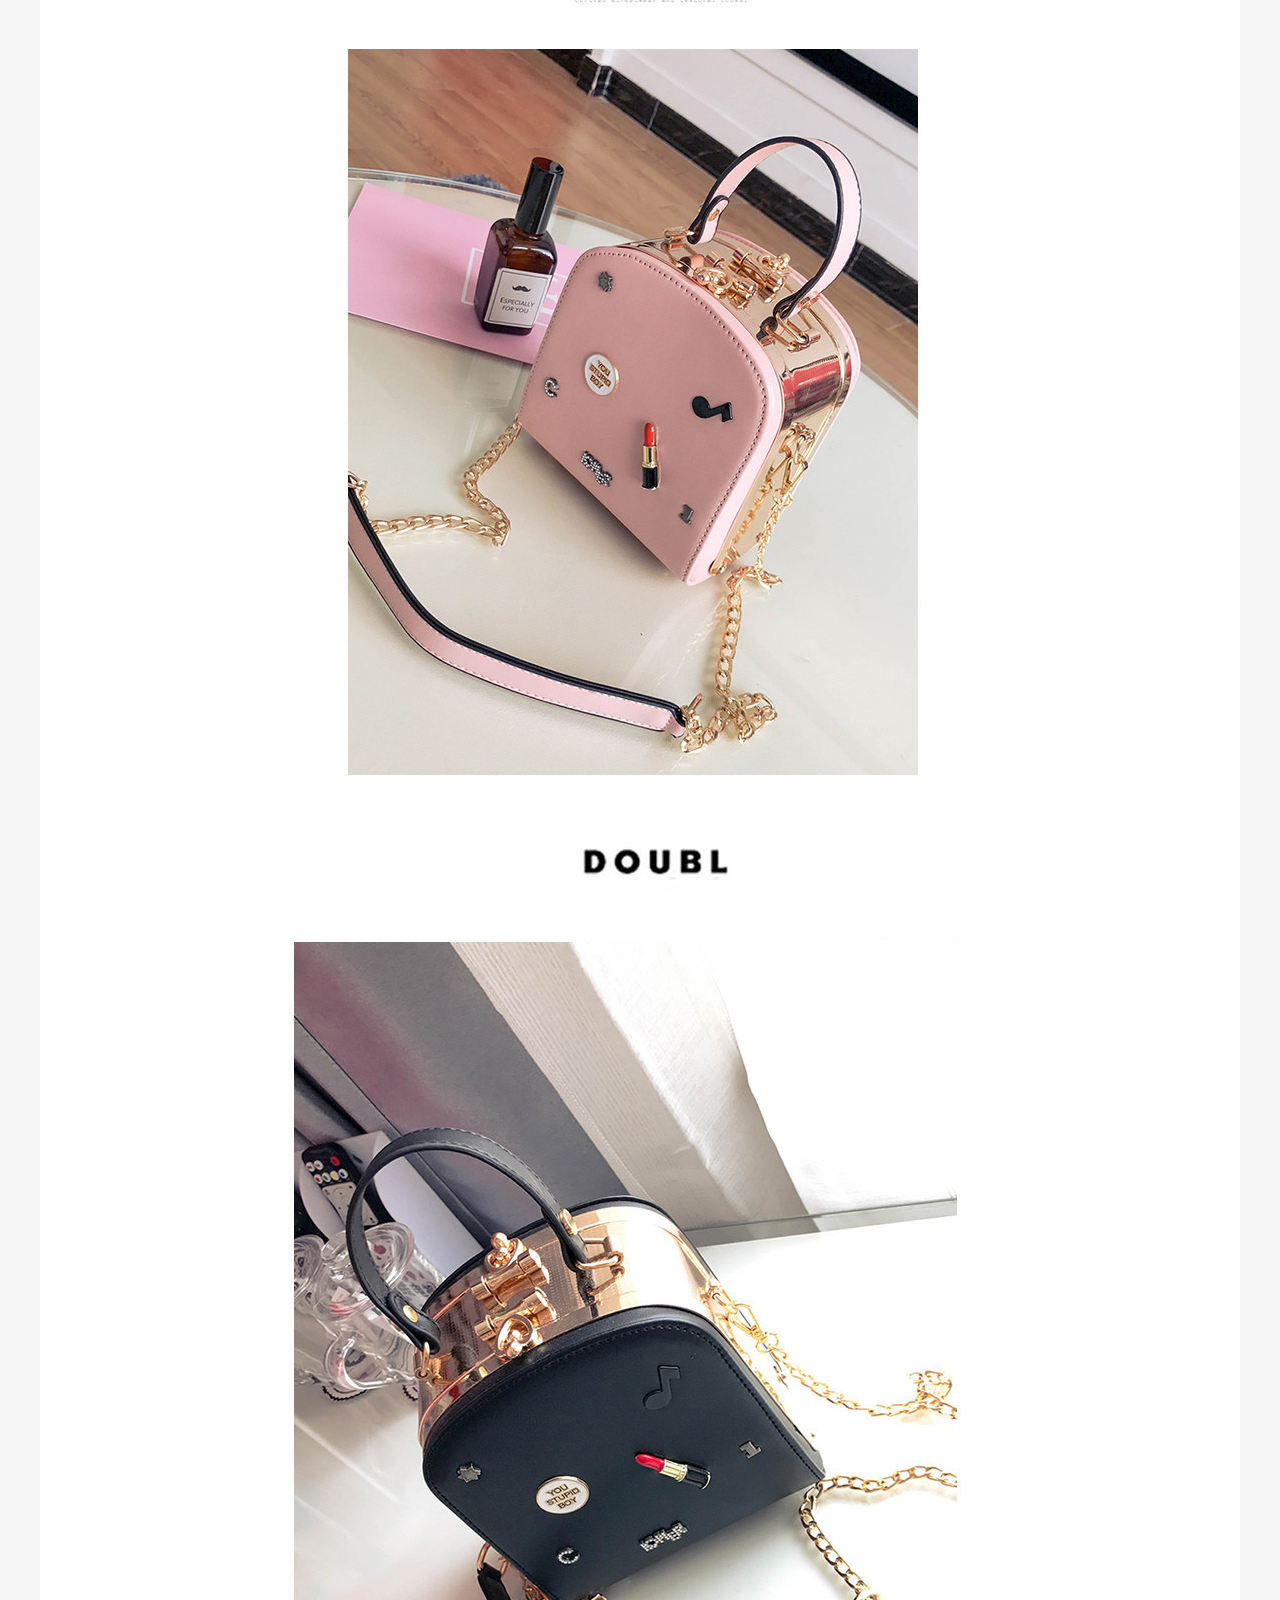
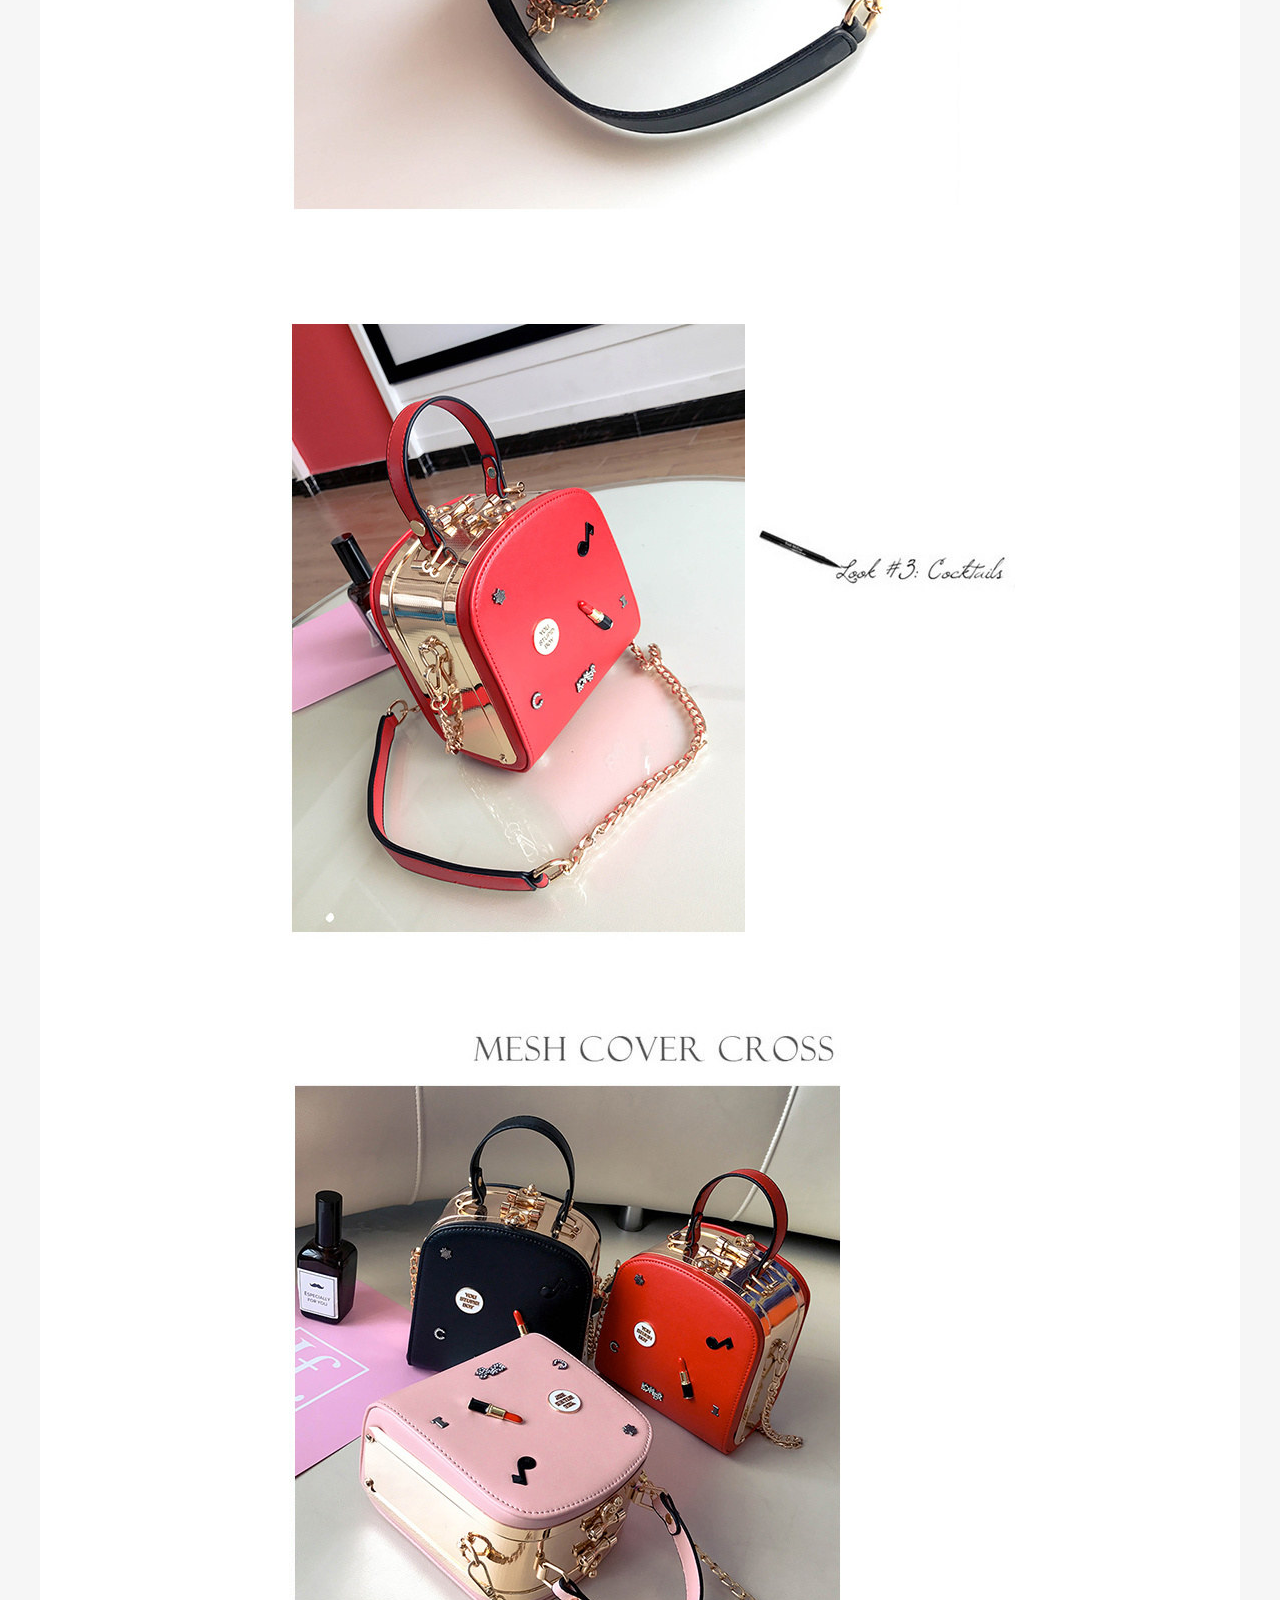
<file: work/html/details.html>
<!DOCTYPE html>
<html>
	<head>
		<meta charset="UTF-8">
		<title></title>
		<link rel="stylesheet" type="text/css" href="../css/public.css" />
		<link rel="stylesheet" type="text/css" href="../css/details.css"/>
		<script type = "text/javascript" src="../js/jquery-1.11.3.js"></script>
		<script type = "text/javascript" src="../js/jquery.cookie.js"></script>
		<script>
			$(function(){
				$.ajax({
					type:"get",
					url:"../data/details_infor.json",
					success: function(res){
						//头部链接
						$(".nav_links").find("a").eq(2).html(res[0].title);
						
						//商品标题
						$(".detail_infor").find("h4").html(res[0].desc);
						$(".detail_infor").find("h4").attr("id", res[0].id);
						
						//商品价格
						$(".detail_price").html('<em>￥</em>' + res[0].priceNow + '.0<span>' + res[0].discout + '折</span><i>￥' + res[0].priceBefor + '</i>');
						
						//商品详情 表格
						$(".param").find("table").html('<tr><td>适用季节：' + res[0].useSeason + '</td><td>主材质：' + res[0].mainMaterials + '</td><td>尺寸：' + res[0].size + '</td></tr><tr><td>款式：' + res[0].style + '</td><td>内部结构：' + res[0].inside + '</td><td>上市季节：' + res[0].inSeason + '</td></tr><tr><td>材质：' + res[0].materials + '</td><td>计量单位：' + res[0].measure + '</td></tr>');
						
						//发货详情
						$(".transfet_text").find("p").eq(0).html('<b>商家提醒：</b>此商品由品牌商从<b>【' + res[0].sendAdd + '】</b>通过<b>【' + res[0].expressage1 + '】</b>、<b>【' + res[0].expressage2 + '】</b>、<b>【' + res[0].expressage3 + '】</b>发货');
						
					}
				});
				
				var oShow = document.getElementById("show");
				
				getAddress();
				getImgBig(oShow);
				getMoreLike();
				getImgSmall();
				getColor();
				
			})
			
			function getAddress(){
				$.ajax({
					type:"get",
					url:"../data/address.json",
					success: function(res){
						var html = "";
						var isFar = false;
						var add = null;
//						alert(res.length);
						for(var i = 0; i < res.length; i++){
							html += '<li><a href = "#" isFar = "' + res[i].isFar + '">' + res[i].add + '</a></li>';
						}
						$("#add_id").html(html);
						
						$("#add_id").on("click", "a", function(){
							isFar = $(this).attr("isFar");
							add = $(this).html();
							$(".add em").html(add);
							
							if(isFar == 1){
								$("#free_id").html("运费8元");
							}else{
								$("#free_id").html("免运费");
							}
							return false;
						})
					}
				});
			}
			
			function getImgBig(oShow){
				$.ajax({
					type:"get",
					url:"../data/details_imgBig.json",
					success: function(res){
						for(var i = 0; i < res.length; i++){
							var oImg = document.createElement("img");
							oImg.src = res[i].img;
							
							oShow.appendChild(oImg);
						}
					}
				});
			}
			
			function getImgSmall(){
				var now = 1;
				$.ajax({
					type:"get",
					url:"../data/details_img.json",
					success: function(res){
						var html = "";
						for(var i = 0; i < res.length; i++){
							html += '<img src="' + res[i].imgSamll + '" num="' + res[i].num + '" />';
						}
						
						$(".breviary").html(html);
						
						$(".breviary").on("mouseover", "img", function(){
							now = $(this).attr("num") - 1;
							$(".detail_img").html('<img src="' + res[now].imgBig + '" />');
						})
					}
				});
			}
			
			function getMoreLike(){
				$.ajax({
					type:"get",
					url:"../data/more.json",
					success: function(res){
						var html = "";
						for(var i = 0; i < res.length; i++){
							html += '<li><a href="#"><img src="' + res[i].img + '"/><p><span>￥</span><i>' + res[i].price + '</i></p></a></li>';
						}
						
						$(".like_li").html(html);
					}
				});
			}
			
			function getColor(){
				$.ajax({
					type:"get",
					url:"../data/details_color.json",
					success: function(res){
						var html = "颜色：";
						for(var i = 0; i < res.length; i++){
							html += '<a href="#"><img src="' + res[i].img + '" alt="' + res[i].color + '" /></a>'
						}
						$(".detail_color").html(html);
						
						$(".detail_color").on("click", "img", function(){
							$(".detail_color img").css("border", "");
							
							$(this).css("border", "2px solid #ff464e");
							return false;
						})
					}
				});
			}
		</script>
		<script>
			$(function(){
				
				$(".decrease").click(function(){
					var value = $("#count").attr("value");
					if(value > 1){
						value--;
					}else{
						value == 1;
					}
					
					$("#count").attr("value", value);
				})
				
				$(".increase").click(function(){
					var value = $("#count").attr("value");
					value++;
					$("#count").attr("value", value);
				})
				
				$("#cart").click(function(){
					
					var value = $("#count").attr("value");
					var id = $("h4").attr("id");
					
					//判断是否是第一次添加cookie
					var first = $.cookie("goods") == null ? true : false;

					if(first){
						//第一次添加  [{id:id,num:1}]
						$.cookie("goods", '[{id:"' + id + '",num:" '+ value + '"}]', {expires: 7});
					}else{
						var str = $.cookie("goods");
						var arr = eval(str);

						for(var i in arr){
							//遍历所以存储的商品是否有相同的id，有则num+
							if(arr[i].id == id){
								value = parseInt(value);
								arr[i].num = parseInt(arr[i].num);
								arr[i].num = arr[i].num + value;
								var cookieStr = JSON.stringify(arr);
								$.cookie("goods", cookieStr, {expires: 7});

								break;
							}
						}
					}
//					alert($.cookie("goods"));

					//页面控件非常多，非常容易叠加，很容易造成事件冒泡
					return false;
				})
			})
		</script>
	</head>
	<body style = "background: #F6F6F6;">
		<div class = "headerbox">
			<div class = "header">
				<ul class = "header_li">
					<li><a href="login.html">登录</a><a href="register.html">免费注册</a>|</li>
					<li><a href="#">我的订单</a></li>
					<li class = "point_shop"><a href="#">积分商城</a></li>
					<li class = "imfor"><a href="#">我的信息</a></li>
					<li>商家中心</li>
					<li>客户服务</li>
				</ul>
			</div>
		</div>
		<div class = "titlebox">
			<div class = "title">
				<div class = "logo">
					<a href = "#"></a>
				</div>
				<div class = "search">
					<input type = "text" placeholder = "请输入想找的宝贝" />
				</div>
				<div class = "protection">
					<a href="#" class = "ten"></a>
					<a href="#" class = "buyer"></a>
					<a href="#" class = "check"></a>
				</div>
			</div>
		</div>
		<div class = "navbox">
			<div class = "mainnav">
				<ul>
					<li><a href="#">最新折扣</a></li>
					<li><a href="#">品牌折扣</a></li>
					<li class = "navnow"><a href="#">特卖精选</a></li>
					<li><a href="#">9.9包邮</a></li>
					<li><a href="#">即将上线</a></li>
					<li><a href="#">手机版</a></li>
				</ul>
				<div class = "sign"><a href="#">签到领积分</a></div>
			</div>
		</div>
		<p class = "nav_links"><a href="#">卷皮折扣</a> > <a href="#">特卖精选</a> > <a href="#"></a></p>
		<div class = "detail">
			<div class = "detail_img"><img src="../images/details/imgbig1.jpg" /></div>
			<div class = "detail_infor">
				<h4 class = "h4_"></h4>
				<p class = "detail_price"></p>
				<div class = "address">配送至：
					<div class = "add">
						<em>山东省</em>
						<i></i>
						<ul id = "add_id"></ul>
					</div>
					<span id = "free_id">免运费</span>
				</div>
				<p class = "service">
					客服：<a href="#"></a>
				</p>
				<p class = "detail_color"></p>
				<div class = "detail_count">
					<span>数量：</span>
					<p>
						<i class = "decrease">-</i>
						<input id = "count" type="text" value="1" />
						<i class = "increase">+</i>
					</p>
				</div>
				<p class = "detail_btn">
					<button id = "buy">直接购买</button>
					<button id = "cart">加入购物车</button>
				</p>
				<div class = "other">
					<a href="#"><span class = "collect"></span>收藏</a>
					<a href="#" class = "share"><span class = "share_icon"></span>分享</a>
					<a href="#">举报</a>
				</div>
			</div>
			<div class = "breviary"></div>
		</div>
		<div class = "guarantee">
			<a href="#" class = "shop_name">锦上花潮流女包专营店</a>
			<p class = "gold">卷皮金牌认证商家</p>
			<p class = "deposit">已缴纳保证金</p>
			<a href="#" class = "license">营业执照</a>
			<p class = "postage">全国包邮 低价保障</p>
			<p class = "test">100%人工质检</p>
			<p class = "deliver">24小时闪电发货</p>
			<p class = "return">7天无理由退货</p>
		</div>
		<div class = "content">
			<div class = "content_nav">
				<a href="#goods_detail" class = "active">商品详情</a>
				<a href="#transfer">物流与售后</a>
				<a href="#protection">消费保障</a>
				<a href="#" class = "tel">
					手机购买
					<div class = "code">随时逛 及时抢</div>
				</a>
			</div>
			<div id = "goods_detail">
				<a href="#goodsshow" class = "show_title">产品展示</a>
				<div class = "param">
					<p class = "detail_title"><span>参数规格</span></p>
					<table></table>
				</div>
				<div id = "goodsshow">
					<p class = "detail_title"><span>产品展示</span></p>
					<div class = "show" id = "show"></div>
				</div>
				<div id = "transfer">
					<p class = "detail_title"><span>物流与售后</span></p>
					<div class = "transfet_text">
						<p><b>商家提醒：</b>此商品由品牌商从<b>【河北保定】</b>通过<b>【百世汇通】</b>、<b>【申通快递】</b>、<b>【邮政国内小包】</b>发货</p>
						<p><b>24小时发货：</b>买家付款成功后，商家将在24小时内完成发货。（节假日等特殊情况除外）</p>
						<p><b>包裹跟踪：</b>您可在<a href="#">【我的订单】</a>中查询物流跟踪信息。</p>
						<p><b>确认收货：</b>当快件送达至您的收货地址后，卷皮将为您自动确认收货并将奖励积分发放至您的账户。</p>
						<img src="../images/details/renturn-process.jpg" />
						<h6>售后服务承诺</h6>
						<p>收到货后，如果因为主观原因不喜欢/不想要了，在不影响二次销售的情况下，签收后7天内，卷皮网为您提供七天无理由退货服务。如果未收到货或收到商品有质量问题，您可以在签收后15天内申请售后。 <a href="#">售后服务说明>></a></p>
						<h6>运费补贴政策</h6>
						<p>当您的退货商品单价≥29元，卷皮将提供价值10元的退货运费补贴。（每个订单仅补充一次优惠券） <a href="#">退货运费补贴说明>></a></p>
						<h6>价格说明</h6>
						<p>关于卷皮商品价格的说明 <a href="#">查看详情>></a></p>
					</div>
				</div>
				<div id = "protection">
					<p class = "detail_title"><span>消费保障</span></p>
					<ul>
						<li></li>
						<li></li>
						<li></li>
						<li></li>
						<li></li>
						<li></li>
						<li></li>
					</ul>
					<div id = "li_img">
						<div class = "img_active"><img src="../images/details/cp02_1.jpg" /></div>
						<div><img src="../images/details/cp02_2.jpg" /></div>
						<div><img src="../images/details/cp02_3.jpg" /></div>
						<div><img src="../images/details/cp02_4.jpg" /></div>
						<div><img src="../images/details/cp02_5.jpg" /></div>
						<div><img src="../images/details/cp02_6.jpg" /></div>
						<div><img src="../images/details/cp02_7.jpg" /></div>
					</div>
				</div>
			</div>
		</div>
		<div class = "guess_like">
			<p class = "like_box"><span>猜你喜欢</span></p>
			<ul class = "like_li"></ul>
		</div>
		<div class = "footbox">
			<div class = "foot">
				<div class = "foot_top">
					<div class = "top_left">随时逛 及时抢</div>
					<div class = "top_cen">
						<ul>
							<li>获取更新</li>
							<li><a href="#">iPhone/Android</a></li>
							<li><a href="#">卷皮QQ空间</a></li>
							<li><a href="#">卷皮新浪微博</a></li>
							<li><a href="#">开放API</a></li>
						</ul>
						<ul>
							<li>商务合作</li>
							<li><a href="#">卖家免费报名</a></li>
							<li><a href="#">商家入驻</a></li>
							<li><a href="#">廉政邮箱</a></li>
							<li><a href="#">开放平台</a></li>
						</ul>
						<ul>
							<li>公司信息</li>
							<li><a href="#">关于卷皮</a></li>
							<li><a href="#">媒体报道</a></li>
						</ul>
						<ul>
							<li>帮助中心</li>
							<li><a href="#">新手上路</a></li>
							<li><a href="#">积分攻略</a></li>
							<li><a href="#">网站地图</a></li>
						</ul>
					</div>
					<div class = "top_right">
						<a href="#"></a>
						<p>周一至周日9:00-21:00 </p>
					</div>
				</div>
				<p>武汉奇米网络科技有限公司 鄂ICP备10209250号 | ICP许可证号：鄂B1-20150109 | <a href="#">鄂公网安备42018502000390号</a> | 食品流通许可证 SP4201991510041888　　
Copyright © 2010 -2017 JuanPi.com All Rights Reserved</p>
			</div>
		</div>
		<div class = "aside">
			<div class = "aside_top">
				<div class = "normal aside_user"><a href="#"></a></div>
				<div class = "normal aside_love"><a href="cart.html"></a></div>
				<div class = "normal aside_quan"><a href="#"></a></div>
			</div>
			<div class = "aside_bottom">
				<div class = "normal aside_pen"><a href="#"></a></div>
				<div class = "normal aside_code"><a href="#"></a></div>
			</div>
		</div>
	</body>
</html>
</file>
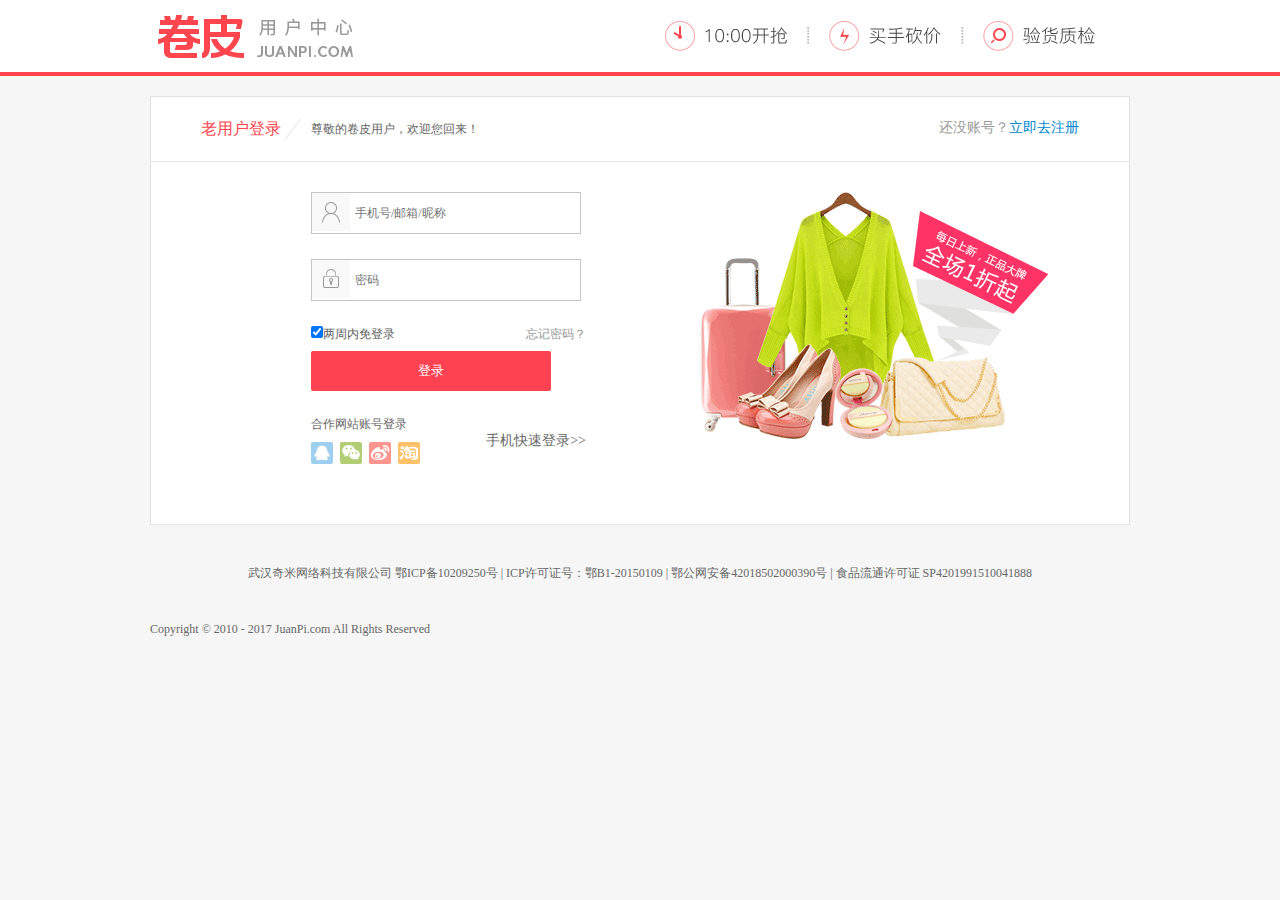
<file: work/html/login.html>
<!DOCTYPE html>
<html>
	<head>
		<meta charset="UTF-8">
		<title></title>
		<link rel="stylesheet" href="../css/public.css" />
		<link rel="stylesheet" href="../css/register.css" />
		<link rel="stylesheet" href="../css/login.css" />
		<script type = "text/javascript" src="../js/jquery-1.11.3.js"></script>
		<script type = "text/javascript" src="../js/jquery.cookie.js"></script>
		<script>
			window.onload = function(){
				var oBtn = document.getElementById("loginbtn");
				
				oBtn.onclick = function(){
					
				}
				
				var login = (function(){
					var dataLogin = function(){
						var aInputs = document.getElementsByTagName("input");
						var data = `input0=${aInputs[0].value}&input1=${aInputs[1].value}`;

						data += "&status=login";
						
						$_ajax({
							method: "post",
							url: "http://datainfo.duapp.com/shopdata/userinfo.php",
							data: data,
							success: function(data){
								if(data == 0){
									alert("用户名不存在")
								}else if(data == 2){
									alert("用户名与密码不符");
								}else{
									//成功
									alert(data);
								}
							}
						})
					}
				})
			}
		</script>
	</head>
	<body style = "background: #f6f6f6;">
		<div class = "reg_box">
			<div class = "reg_header">
				<div class = "reg_logo">
					<div class = "reg_a"><a href="../index.html"></a></div>
				</div>
				<div class = "reg_right">
					<a href="#" class = "ten"></a>
					<a href="#" class = "buyer"></a>
					<a href="#" class = "check"></a>
				</div>
			</div>
		</div>
		<div class = "main">
			<div class = "main_title">
				<p class = "title_left"><span>老用户登录</span>尊敬的卷皮用户，欢迎您回来！</p>
				<p class = "title_right">还没账号？<a href="register.html">立即去注册</a></p>
			</div>
			<div class = "log_centet">
				<div class = "log_left">
					<div class = "border_box">
						<div class = "user_img"></div>
						<input type="text" placeholder="手机号/邮箱/昵称" />
					</div>
					<div class = "border_box">
						<div class = "code_img"></div>
						<input type="password" placeholder="密码" />
					</div>
					<div class = "log_imfor">
						<p><input type="checkbox" checked="checked" />两周内免登录</p>
						<a href="#">忘记密码？</a>
					</div>
					<p><input id = "loginbtn" type="submit" value = "登录" /></p>
					<div class = "team_login">
						<div class = "team_left">
							<p>合作网站账号登录</p>
							<div class = "login_a">
								<a href="#" class = "qq"></a>
								<a href="#" class = "weixin"></a>
								<a href="#" class = "weibo"></a>
								<a href="#" class = "taobao"></a>
							</div>
						</div>
						<div class= "team_right">
							<a href="#">手机快速登录>></a>
						</div>
					</div>
				</div>
				<div class= "log_right"></div>
			</div>
		</div>
		<p class= "reg_company">武汉奇米网络科技有限公司 鄂ICP备10209250号 | ICP许可证号：鄂B1-20150109 | <a href="#" class = "copy">鄂公网安备42018502000390号</a> | 食品流通许可证 SP4201991510041888</p>
		<p class = "reg_copright">Copyright © 2010 - 2017 JuanPi.com All Rights Reserved</p>
	</body>
</html>
</file>
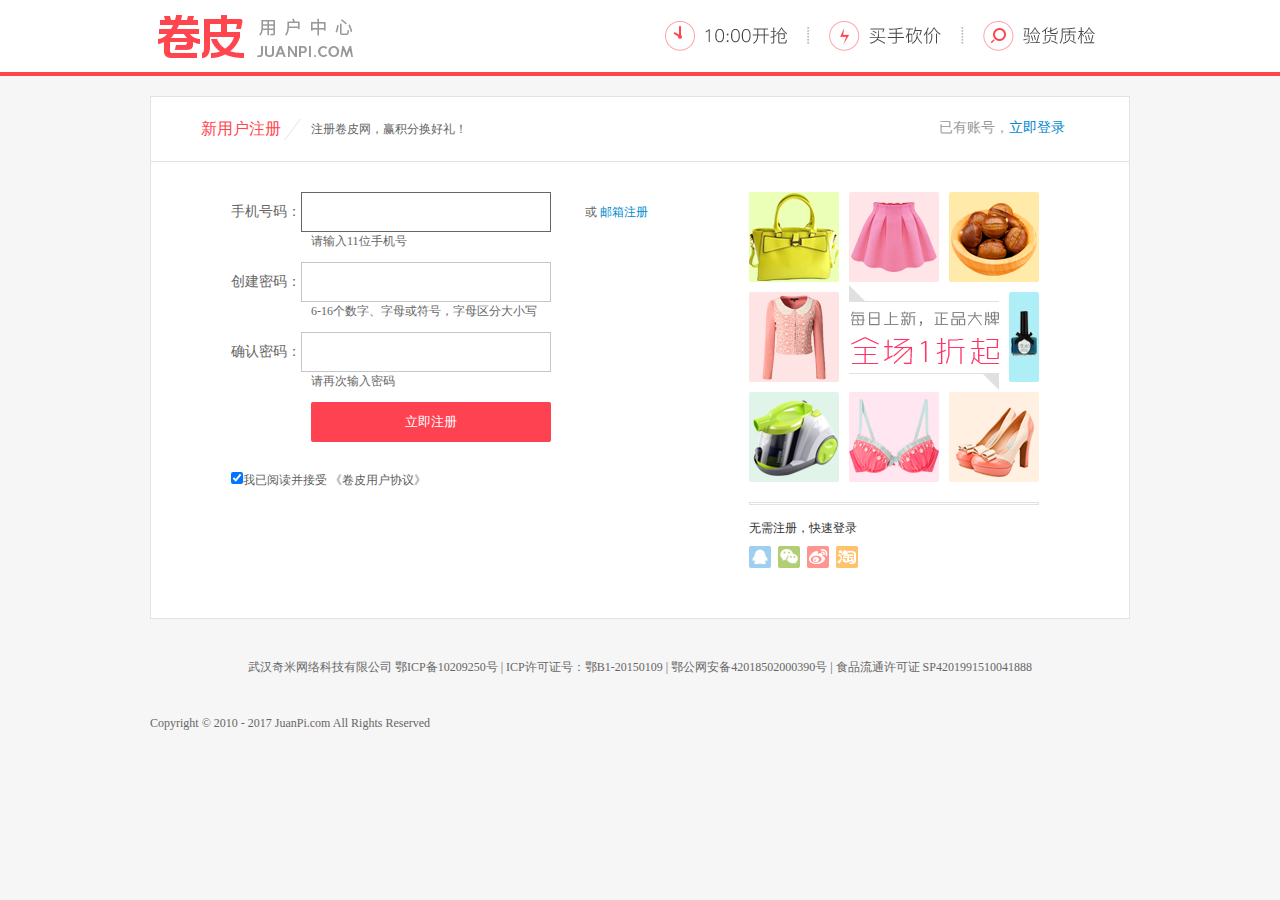
<file: work/html/register.html>
<!DOCTYPE html>
<html>
	<head>
		<meta charset="UTF-8">
		<title></title>
		<link type = "text/css" rel = "stylesheet" href = "../css/public.css" />
		<link type = "text/css" rel = "stylesheet" href = "../css/register.css" />
		<script type = "text/javascript" src="../js/jquery-1.11.3.js"></script>
		<script type = "text/javascript" src="../js/jquery.cookie.js"></script>
		<script>
			window.onload = function(){
				var aInputs = document.getElementsByTagName("input");
				var aP1s = aInputs[0].parentNode.getElementsByTagName("p");
				var aP2s = aInputs[1].parentNode.getElementsByTagName("p");
				var aP3s = aInputs[2].parentNode.getElementsByTagName("p");
				var oBtn = document.getElementById("registerbtn");
				
				var isYes1 = false;
				var isYes2 = false;
				var isYes3 = false;
				
				aInputs[0].onblur = function(){
					telCheckbb();
				}
				
				aInputs[1].onblur = function(){
					passwordCheckbb();
				}
				
				aInputs[2].onblur = function(){
					passwordAgainbb();
				}
				
				oBtn.onclick = function(){
					if(isYes1 && isYes2 && isYes3){
						register();
					}
				}
				
				var telCheckbb = (function(node1, node2, node3){
					
					var telCheck = function(){
						var value = node1.value;
						node2.style.display = "block";
						if(!(/^1[3,4,5,7,8]\d{9}$/.test(value))){
							node3.style.color = "#ff464e";
							node3.innerHTML = "请输入正确的手机号";
							node2.style.backgroundPosition = "left -19px";
						}else{
							node2.style.display = "block";
							node2.style.backgroundPosition = "-40px -19px";
							isYes1 = true;
						}
					}
					return telCheck;
				})(aInputs[0], aP1s[0], aP1s[1]);
				
				
				var passwordCheckbb = (function(node1, node2, node3){
					var passwordCheck = function(){
						var value = node1.value;
						node2.style.display = "block";
						if(!(/^[0-9a-zA-Z_#]{6,16}$/.test(value))){
							node3.style.color = "#ff464e";
							node3.innerHTML = "密码格式不符合规范";
							node2.style.backgroundPosition = "left -19px";
						}else{
							node2.style.display = "block";
							node2.style.backgroundPosition = "-40px -19px";
							node3.style.display = "none";
							isYes2 = true;
						}
					}
					return passwordCheck;
				})(aInputs[1], aP2s[0], aP2s[1]);
				
				
				var passwordAgainbb = (function(node1, node2, node3){
					var value = node1.value;
					var oPassword = document.getElementById("password");
					
					var passwordAgain = function(){
						var value = node1.value;
						node2.style.display = "block";
						if(value != oPassword.value){
							node3.style.color = "#ff464e";
							node3.innerHTML = "密码不一致";
							node2.style.backgroundPosition = "left -19px";
						}else{
							node2.style.display = "block";
							node2.style.backgroundPosition = "-40px -19px";
							node3.style.display = "none";
							isYes3 = true;
						}
					}
					return passwordAgain;
				})(aInputs[2], aP3s[0], aP3s[1]);
				
				
				var register = (function(){
					var loginData = function(){
						var aInputs = document.getElementsByTagName("input");
						var data = `input0=${aInputs[0].value}&input1=${aInputs[1].value}`;

						data += "&status=register";
						
						$_ajax({
							method: "post",
							url: "http://datainfo.duapp.com/shopdata/userinfo.php",
							data: data,
							success: function(data){
								if(data == 0){
									alert("用户名重名")
								}else if(data == 2){
									alert("数据库报错");
								}else{
									//成功
									alert("注册成功");
								}
							}
						})
					}
					return loginData;
				})
			}
			
			/*
					<li>手机号码：<input type = "text" id = "inp_select" autofocus = "autofocus" />
						<p class = "error_img" id = "error_imgtel"></p>
						<p class = "error_text" id = "error_texttel">请输入11位手机号</p>
						<span class = "emailreg">或 <a href="#">邮箱注册</a></span>
					</li>
					<li>创建密码：<input id = "password" type = "password" />
						<p class = "error_img" id = "error_imgpass1"></p>
						<p class = "error_text id = "error_textpass1">6-16个数字、字母或符号，字母区分大小写</p>
					</li>
					<li>确认密码：<input type = "password" />
						<p class = "error_img" id = "error_imgpass2"></p>
						<p class = "error_text id = "error_textpass2">请再次输入密码</p>
					</li> 
			*/
		</script>
	</head>
	<body style = "background: #f6f6f6;">
		<div class = "reg_box">
			<div class = "reg_header">
				<div class = "reg_logo">
					<div class = "reg_a"><a href="../index.html"></a></div>
				</div>
				<div class = "reg_right">
					<a href="#" class = "ten"></a>
					<a href="#" class = "buyer"></a>
					<a href="#" class = "check"></a>
				</div>
			</div>
		</div>
		<div class = "main">
			<div class = "main_title">
				<p class = "title_left"><span>新用户注册</span>注册卷皮网，赢积分换好礼！</p>
				<p class = "title_right">已有账号，<a href="login.html">立即登录</a></p>
			</div>
			<div class = "main_center">
				<div class = "cen_left">
					<li>手机号码：<input type = "text" id = "inp_select" autofocus = "autofocus" />
						<p class = "error_img" id = "error_imgtel"></p>
						<p class = "error_text" id = "error_texttel">请输入11位手机号</p>
						<span class = "emailreg">或 <a href="#">邮箱注册</a></span>
					</li>
					<li>创建密码：<input id = "password" type = "password" />
						<p class = "error_img" id = "error_imgpass1"></p>
						<p class = "error_text id = "error_textpass1">6-16个数字、字母或符号，字母区分大小写</p>
					</li>
					<li>确认密码：<input type = "password" />
						<p class = "error_img" id = "error_imgpass2"></p>
						<p class = "error_text id = "error_textpass2">请再次输入密码</p>
					</li>
					<li><input id = "registerbtn" type="button" value = "立即注册" /></li>
					<li id = "protocol"><input type="checkbox" checked="checked" />我已阅读并接受 <a href="#">《卷皮用户协议》</a></li>
				</div>
				<div class = "cen_right">
					<div class = "right_img"></div>
					<div class= "right_line"></div>
					<div class = "right_login">
						<p>无需注册，快速登录</p>
						<div class = "login_a">
							<a href="#" class = "qq"></a>
							<a href="#" class = "weixin"></a>
							<a href="#" class = "weibo"></a>
							<a href="#" class = "taobao"></a>
						</div>
					</div>
				</div>
			</div>
		</div>
		<p class= "reg_company">武汉奇米网络科技有限公司 鄂ICP备10209250号 | ICP许可证号：鄂B1-20150109 | <a href="#" class = "copy">鄂公网安备42018502000390号</a> | 食品流通许可证 SP4201991510041888</p>
		<p class = "reg_copright">Copyright © 2010 - 2017 JuanPi.com All Rights Reserved</p>
	</body>
</html>
</file>
<file: work/css/public.css>
html, body, div, p, h1, h2, h3, h4, h5, h6, img, a, span, ul, li, dl, dt, dd, input, button, table, tr, td{
	margin: 0;
	padding: 0;
	box-sizing: border-box;
	font-family: "宋体";
}
input, button{
	outline: none;
}
img{
	display: block;
	float: left;
	border: 0;
}
li{
	list-style: none;
}
a{
	text-decoration: none;
}
.headerbox{
	background: #f6f6f6;
}
.headerbox .header{
	width: 1200px;
	margin: 0 auto;
	overflow: hidden;
}
.headerbox .header .header_li{
	float: right;
	font-size: 12px;
	line-height: 30px;
}
.headerbox .header .header_li li{
	float: left;
	padding: 0 20px;
	height: 30px;
}
.headerbox .header .header_li li:hover{
	text-decoration: underline;
}
.headerbox .header .header_li li:nth-of-type(1):hover{
	text-decoration: none;
}
.headerbox .header .header_li li:nth-of-type(1) a:hover{
	text-decoration: underline;
}
.headerbox .header .header_li li:nth-of-type(1) a:nth-of-type(2){
	color: #ff464e;
	margin: 0 15px;
}
.headerbox .header .header_li li a{
	color: #333;
}
.header .header_li .point_shop, .header .header_li .imfor{
	display: none;
}
.titlebox{
	background: #fff;
}
.title{
	width: 1200px;
	margin: 0 auto;
	overflow: hidden;
	padding: 17px 0;
}
.title .logo{
	float: left;
	background: url(../images/public/header-total.gif) no-repeat -75px -50px;
	width: 210px;
	height: 52px;
	position: relative;
}
.title .logo a{
	position: absolute;
	width: 110px;
	height: 45px;
	top: 5px;
}
.title .search{
	float: right;
	width: 237px;
	height: 35px;
	background: url(../images/public/header-total.gif) no-repeat right -65px;
	margin-top: 15px;
}
.title .search input{
	width: 200px;
	height: 35px;
	background: #efefef;
	border: 0;
	outline: none;
	color: #3C3C3C;
	font-size: 12px;
	padding-left: 10px;
}
.title .protection{
	float: right;
	width: 465px;
	height: 33px;
	background: url(../images/public/header-total.gif) no-repeat;
	margin:15px 100px 0 0;
	position: relative;
}
.navbox{
	border-bottom: 2px solid #ff464e;
	background: #fff;
}
.navbox .mainnav{
	width: 1200px;
	margin: 0 auto;
	overflow: hidden;
}
.navbox .mainnav ul{
	overflow: hidden;
	padding-top: 2px;
	float: left;
}
.navbox .mainnav .sign{
	float: right;
	font-size: 14px;
	height: 40px;
	line-height: 40px;
	margin: 0 20px;
}
.navbox .mainnav .sign a{
	color: #FF464E;
}
.navbox .mainnav .sign a:hover{
	text-decoration: underline;
}
.navbox .mainnav ul li{
	float: left;
	font-size: 14px;
	padding: 12px 24px 0;
	height: 38px;
}
.navbox .mainnav ul .navnow{
	background: #FF464E;
	border-radius: 6px 6px 0 0;
}
.navbox .mainnav ul li a{
	color: #333;
}
.navbox .mainnav ul .navnow a{
	color: #fff;
}
.navbox .mainnav ul li a:hover{
	text-decoration: underline;
}
.navbox .mainnav ul .navnow a:hover{
	text-decoration: none;
}

.reg_box{
	overflow: hidden;
	border-bottom: 4px solid #ff464e;
	background: #FFFFFF;
}
.reg_header{
	width: 980px;
	margin: 0 auto;
	overflow: hidden;
	padding: 6px 0 10px;
}
.reg_header .reg_logo{
	width: 210px;
	height: 56px;
	background: url(../images/public/header-total.gif) no-repeat -72px -209px;
	position: relative;
	float: left;
}
.reg_header .reg_logo .reg_a{
	width: 88px;
	height: 46px;
	position: absolute;
	left: 7px;
	top: 7px;
}
.reg_header .reg_logo .reg_a a{
	display: block;
	width: 88px;
	height: 46px;
}
.reg_header .reg_right{
	width: 465px;
	height: 33px;
	background: url(../images/public/header-total.gif) no-repeat;
	float: right;
	margin-top: 15px;
	position: relative;
}
.reg_header .reg_right a, .title .protection a{
	width: 98px;
	height: 30px;
	position: absolute;
}
.ten{
	left: 15px;
}
.buyer{
	left: 174px;
}
.check{
	right: 42px;
}
.reg_company{
	width: 900px;
	margin: 40px auto;
	color: #666;
	font-size: 12px;
	text-align: center;
}
.reg_copright{
	width: 980px;
	margin: 0 auto;
	font-size: 12px;
	color: #666;
}
.reg_company a{
	color: #666;
}
.reg_company a:hover{
	color: #ff464e;
	text-decoration: underline;
}
.footbox{
	border-top: 4px solid #FF464E;
	background: #f9f9f9;
}
.footbox .foot{
	width: 1200px;
    padding: 0 50px;
    margin: 0 auto;
    padding-bottom: 30px;
}
.footbox .foot .foot_top{
	overflow: hidden;
	padding-top: 25px;
}
.footbox .foot .foot_top .top_left{
	background: url(../images/public/code2.png) no-repeat;
	width: 90px;
	height: 136px;
	font-size: 12px;
	line-height: 205px;
	text-align: center;
	float: left;
}
.footbox .foot .foot_top .top_cen{
	overflow: hidden;
	float: left;
	margin-left: 65px;
}
.footbox .foot .foot_top .top_cen ul{
	float: left;
	width: 195px;
}
.footbox .foot .foot_top .top_cen ul li:nth-of-type(1){
	font-size: 14px;
    color: #333;
    font-weight: bold;
    margin-bottom: 10px;
    padding-left: 3px;
}
.footbox .foot .foot_top .top_cen ul li a{
	font-size: 12px;
	color: #666;
}
.footbox .foot .foot_top .top_cen ul li a:hover{
	text-decoration: underline;
}
.footbox .foot .foot_top .top_right{
	float: right;
	margin-top: 35px;
}
.footbox .foot .foot_top .top_right a{
	float: left;
    width: 86px;
    height: 35px;
    background: url(../images/public/service_add.gif) no-repeat center -5px;
}
.footbox .foot .foot_top .top_right p{
	width: 75px;
	float: right;
	font-size: 12px;
	line-height: 18px;
}
.footbox .foot .foot_links{
	overflow: hidden;
	border-bottom: 1px dotted #C6C6C6;
	padding: 10px 0;
}
.footbox .foot .foot_links dl{
	float: left;
}
.footbox .foot .foot_links .more{
	float: right;
	color: #999999;
	font-size: 12px;
}
.footbox .foot .foot_links .more:hover{
	color: #0289CD;
	text-decoration: underline;
}
.footbox .foot .foot_links dl dd, .footbox .foot .foot_links dl dt{
	float: left;
	font-size: 12px;
	padding: 0 10px;
	height: 20px;
	line-height: 20px;
}
.footbox .foot .foot_links dl dd a{
	color: #999999;
}
.footbox .foot .foot_links dl dd a:hover{
	text-decoration: underline;
}
.footbox .foot p, .footbox .foot p a{
	width: 850px;
	margin: 0 auto;
	text-align: center;
	font-size: 12px;
	color: #C6C6C6;
	line-height: 20px;
}
.footbox .foot p a:hover{
	text-decoration: underline;
}
.footbox .foot .foot_logo{
	width: 535px;
	margin: 0 auto;
	overflow: hidden;
	margin-top: 10px;
}
.footbox .foot .foot_logo a img{
	margin-right: 25px;
}
.aside{
	background: #444;
	width: 36px;
    height: 100%;
    position: fixed;
    z-index: 101;
    color: #fff;
    top: 0;
    right: 0;
}
.aside .aside_top{
	margin: 120px 0 300px;
}
.aside .aside_top a{
	display: block;
	width: 36px;
	height: 36px;
	position: absolute;
	left: 0;
	top: 170px;
}
.aside .normal{
	width: 36px;
    padding: 9px 10px;
    margin: 40px 0;
}
.aside .aside_top .aside_user{
	background: url(../images/public/sidebar.png) no-repeat 10px top;
}
.aside .aside_top .aside_love{
	background: url(../images/public/sidebar.png) no-repeat 11px -110px;
}
.aside .aside_top .aside_quan{
	background: url(../images/public/sidebar.png) no-repeat 12px -135px;
}
.aside .aside_bottom .aside_pen{
	background: url(../images/public/sidebar.png) no-repeat 10px -205px;
}
.aside .aside_bottom .aside_code{
	background: url(../images/public/sidebar.png) no-repeat 11px -158px;
}
</file>
<file: work/css/index.css>
.banner{
	width: 1200px;
	margin: 0 auto;
	overflow: hidden;
}
.banner .banner_left{
	width: 210px;
	float: left;
	padding: 0 10px;
	background: #fff;
}
.banner .banner_left ul li{
	float: left;
	width: 95px;
	height: 54px;
	text-align: center;
	line-height: 54px;
	font-size: 14px;
	border-bottom: 1px dotted #C6C6C6;
}
.banner .banner_left ul li:last-of-type, .banner .banner_left ul li:nth-of-type(13){
	border-bottom: 0;
}
.banner .banner_left ul li a{
	color: #5e5e5e;
	float: left;
	width: 95px;
	float: left;
	overflow: hidden;
}
.banner .banner_left ul li a i{
	font-style: normal;
	margin-left: 5px;
	float: left;
}
.banner .banner_left ul li a em{
	width: 1px;
	height: 15px;
	background: #eee;
	float: right;
	margin-top: 19px;
}
.banner .banner_left ul li a span{
	float: left;
	margin: 15px 0 0 10px;
	width: 24px;
	height: 24px;
	background: url(../images/index/bannerl_icon.png);
}
.banner .banner_left ul li:nth-of-type(2) a span{
	background-position: -24px top;
}
.banner .banner_left ul li:nth-of-type(3) a span{
	background-position: -48px top;
}
.banner .banner_left ul li:nth-of-type(4) a span{
	background-position: -72px top;
}
.banner .banner_left ul li:nth-of-type(5) a span{
	background-position: -96px top;
}
.banner .banner_left ul li:nth-of-type(6) a span{
	background-position: -120px top;
}
.banner .banner_left ul li:nth-of-type(7) a span{
	background-position: -144px top;
}
.banner .banner_left ul li:nth-of-type(8) a span{
	background-position: -168px top;
}
.banner .banner_left ul li:nth-of-type(9) a span{
	background-position: -192px top;
}
.banner .banner_left ul li:nth-of-type(10) a span{
	background-position: -216px top;
}
.banner .banner_left ul li:nth-of-type(11) a span{
	background-position: -240px top;
}
.banner .banner_left ul li:nth-of-type(12) a span{
	background-position: -264px top;
}
.banner .banner_left ul li:nth-of-type(13) a span{
	background-position: -288px top;
}
.banner .banner_left ul li:nth-of-type(14) a span{
	background-position: -312px top;
}
.banner .banner_center{
	width: 700px;
	height: 360px;
	float: left;
	margin: 20px 20px 0 20px;
	position: relative;
	overflow: hidden;
}
.banner .banner_center .disc{
	position: absolute;
	z-index: 10;
	bottom: 10px;
	left: 320px;
}
.banner .banner_center .disc li{
	float: left;
	width: 10px;
	height: 10px;
	background: #fff;
	border-radius: 50%;
	margin: 0 5px;
}
.banner .banner_center .disc .li_active{
	width: 15px;
	height: 15px;
	background: #f5f5f5;
	margin-top: -3px;
}
.banner .banner_img{
	overflow: hidden;
	position: absolute;
}
.banner .banner_img li{
	float: left;
}
.banner .banner_img li a{
	float: left;
}
.banner .banner_right{
	width: 250px;
	float: right;
	overflow: hidden;
	margin-top: 20px;
}
.banner .banner_right div{
	float: left;
}
.banner .banner_right div a{
	float: left;
	width: 124px;
	height: 119px;
}
.banner .banner_right .goods_big a{
	width: 250px;
	height: 120px;
}
.banner .banner_right .right1 a{
	border-right: 1px solid #ccc;
	border-bottom: 1px solid #ccc;
}
.banner .banner_right .right2 a{
	border-bottom: 1px solid #ccc;
}
.banner .banner_right div a img{
	width: 123px;
}
.banner .banner_right .goods_big a img{
	width: 248px;
	height: 120px;
}
.brand{
	width: 1200px;
	margin: 0px auto;
	overflow: hidden;
	font-family: "微软雅黑";
}
.brand h3{
	font-weight: 500;
	overflow: hidden;
	margin: 30px 0 20px;
}
.brand .brand_title{
	float: left;
	font-size: 16px;
	color: #333;
	line-height: 24px;
}
.brand .brand_title span{
	float: left;
	width: 60px;
	height: 20px;
	background: url(../images/index/brand_new.png);
	margin: 2px 5px 0 0;
}
.brand .brand_a{
	float: right;
	font-size: 12px;
}
.brand .brand_a a{
	float: left;
	margin-left: 30px;
	color: #5E5E5E;
}
.brand .brand_a .a_now{
	color: #ff464e;
}
.brand .brand_a a:hover{
	color: #FF464E;
}
.brand .brand_main{
	width: 1200px;
	background: #fff;
	padding: 20px 10px 0;
}
.brand .brand_main .brand_top ul{
	overflow: hidden;
}
.brand .brand_main .brand_top ul li{
	float: left;
	margin: 0 11px;
	position: relative;
	background: #F6F6F6;
}
.brand .brand_main .brand_top ul li a{
	float: left;
	width: 370px;
}
.brand .brand_main .brand_top ul li a img{
	width: 370px;
}
.brand_main .brand_top ul li a .p_bg{
	position: absolute;
	background: rgba(0, 0, 0, 0.5);
	height: 25px;
	width: 370px;
	bottom: 44px;
}
.brand_main .brand_top ul li a .p_time{
	position: absolute;
	font-size: 12px;
	color: #fff;
	width: 100%;
	text-align: center;
	bottom: 44px;
	line-height: 25px;
}
.brand_main .brand_top ul li a span{
	float: left;
	margin: 15px 0 15px 10px;
	font-size: 12px;
	color: #333;
}
.brand_main .brand_top ul li a button{
	float: right;
	margin: 10px 10px 0 0;
	background: none;
	border: 0;
	color: #ff464e;
	font-size: 14px;
	width: 62px;
	height: 30px;
}
.brand_main .brand_top ul li:hover a button{
	background: #FF464E;
	color: #fff;
	border-radius: 5px;
}
.brand_main .brand_bottom ul{
	overflow: hidden;
	padding: 20px 0;
}
.brand_main .brand_bottom ul li{
	float: left;
	margin: 0 10px;
	font-size: 12px;
	width: 100px;
	height: 35px;
	line-height: 35px;
}
.brand_main .brand_bottom ul li:nth-of-type(10){
	width: 80px;
}
.brand_main .brand_bottom ul li a{
	float: left;
	color: #FF464E;
}
.brand_main .brand_bottom ul li a img{
	width: 70px;
}
.brand_main .brand_bottom ul li a:hover{
	text-decoration: underline;
}
.new{
	width: 1200px;
	margin: 0 auto;
	overflow: hidden;
	padding-bottom: 40px;
}
.new .new_title{
	font-size: 16px;
	color: #333;
	background: url(../images/index/icon_new.png) no-repeat left center;
	padding-left: 65px;
	margin: 30px 0;
	font-weight: 500;
}
.new .new_title span{
	font-size: 12px;
	color: #999;
	margin: 0 10px 0 5px;
}
.new .new_main ul{
	overflow: hidden;
}
.new .new_main ul li{
	width: 285px;
	float: left;
	margin: 0 18px 18px 0;
}
.new .new_main ul li:nth-of-type(4){
	margin-right: 0;
}
.new .new_main ul li .goods_box{
	position: relative;
	margin-bottom: 20px;
	background: #fff;
	display: block;
}
.new .new_main ul li .goods_box b{
	width: 37px;
	height: 37px;
	position: absolute;
	background: url(../images/index/new.png);
	top: 0;
	left: 0;
}
.new .new_main ul li .goods_box img{
	width: 285px;
}
.new .new_main ul li .goods_box .desc{
	overflow: hidden;
	width: 100%;
	font-size: 12px;
	padding: 10px 10px 9px 5px;
	color: #bbb;
}
.new .new_main ul li .goods_box .desc a{
	float: left;
	color: #333;
}
.new .new_main ul li .goods_box .desc .goods_new{
	float: right;
}
.new .new_main ul li .goods_box h3{
	width: 100%;
	overflow: hidden;
	font-size: 14px;
	font-weight: 500;
	position: relative;
}
.new .new_main ul li .goods_box h3 .price{
	float: left;
	font-size: 48px;
	color: #ff464e;
	font-weight: 800;
}
.new .new_main ul li .goods_box h3 .price .price_icon{
	font-size: 14px;
}
.new .new_main ul li .goods_box h3 .price .pricebefore{
	font-size: 14px;
	color: #bbb;
	text-decoration: line-through;
}
.new .new_main ul li .goods_box h3 a{
	float: right;
	color: #ff464e;
	height: 48px;
	line-height: 75px;
	width: 70px;
	text-align: center;
}
.new .new_main ul li .goods_box h3 button{
	position: absolute;
	right: 10px;
	bottom: 10px;
	background: #FF464E;
	color: #FFFFFF;
	border: 0;
	width: 70px;
	height: 30px;
	display: none;
}
.new .new_main ul li .goods_box:hover h3 button{
	display: block;
}
.new .pagebox{
	padding: 30px 0 45px;
}
.new .page{
	margin: 0 auto;
	width: 410px;
	overflow: hidden;
}
.new .page .pre_page{
	color: #bbb;
    font-weight: normal;
    background: #fff;
    width: 90px;
    border-radius: 20px 0 0 20px;
    box-shadow: 1px 1px 3px rgba(204, 204, 204, 0.7);
}
.new .page span{
	background: #ff464e;
    border: medium none;
    color: #fff;
    font-weight: bold;
}
.page a, .page span, .page i {
    display: inline-block;
    float: left;
    background: none repeat scroll 0 0 #FFF;
    margin-left: 1px;
    padding: 10px 15px;
    overflow: hidden;
    color: #919191;
    font-size: 14px;
    font-weight: bold;
    border-right: none;
    box-shadow: 1px 1px 0px rgba(204, 204, 204, 0.7);
}
.new .page .next_page{
	width: 90px;
    border-radius: 0 20px 20px 0;
    box-shadow: 1px 1px 3px rgba(204, 204, 204, 0.7);
}
.page a:hover{
	background: #FF464E;
}
</file>
<file: work/css/cart.css>
.cart{
	width: 1200px;
	margin: 20px auto;
	background: #fff;
	overflow: hidden;
	padding: 20px;
}
.cart .cart_title{
	overflow: hidden;
	padding: 20px;
	font-size: 12px;
	color: #3C3C3C;
}
.cart .cart_title .goods_infor{
	margin-left: 150px;
}
.cart .cart_title .unit_price{
	margin-left: 335px;
}
.cart .cart_title .num{
	margin-left: 150px;
}
.cart .cart_title .sum{
	margin-left: 150px;
}
.cart .cart_title .delete{
	float: right;
	margin-right: 75px;
}
.cart .cart_title p{
	float: left;
}
.cart .goods{
	overflow: hidden;
	border: 1px solid #ccc;
	padding: 20px 20px;
	margin-top: 20px;
}
.cart .goods .check_goods{
	float: left;
}
.cart .goods p, .cart .goods div{
	float: left;
}
.cart .goods img{
	width: 80px;
	height: 80px;
	margin: 0 20px;
}
.cart .goods .goods_desc{
	width: 186px;
	font-size: 12px;
}
.cart .goods .price_goods{
	font-size: 12px;
	color: #3c3c3c;
    font-weight: 700;
    font-family: Verdana,Tahoma,arial;
    margin-left: 200px;
}
.cart .goods .num_goods{
	border: 1px solid #e2e2e2;
	width: 94px;
	height: 28px;
	display: inline-block;
	text-align: center;
	line-height: 28px;
	margin-left: 100px;
}
.cart .goods .num_goods i{
	float: left;
	width: 26px;
	height: 28px;
	font-style: normal;
	line-height: 28px;
	cursor: pointer;
}
.cart .goods .num_goods input{
	width: 40px;
	height: 26px;
	border: 0;
	border-left: 1px solid #e2e2e2;
	border-right: 1px solid #e2e2e2;
	float: left;
	background: #f6f6f6;
	text-align: center;
}
.cart .goods .sum_price{
	font-size: 12px;
	color: #f40;
    font-weight: 700;
    font-family: Verdana,Tahoma,arial;
    margin-left: 100px;
}
.cart .goods button{
	width: 60px;
	height: 24px;
	float: right;
	margin-right: 50px;
}
.cart .buy{
	width: 60px;
	height: 30px;
	display: block;
	margin: 0px auto;
	margin-top: 40px;
}
</file>
<file: work/css/details.css>
.nav_links{
	width: 1200px;
	margin: 0 auto;
	font-size: 12px;
	padding: 20px 0;
}
.nav_links a{
	color: #5e5e5e;
}
.nav_links a:hover{
	text-decoration: underline;
}
.detail{
	width: 1200px;
	margin: 0 auto;
	overflow: hidden;
	background: #fff;
	padding: 30px;
}
.detail .detail_img{
	float: left;
}
.detail .detail_infor{
	float: left;
	margin-left: 50px;
	width: 560px;
}
.detail .detail_infor h4{
	margin-bottom: 20px;
}
.detail .detail_infor .detail_price{
	font-size: 40px;
	color: #FF464E;
	font-weight: 800;
}
.detail .detail_infor .detail_price em{
	font-style: normal;
	font-size: 20px;
}
.detail .detail_infor .detail_price span{
	display: inline-block;
	width: 51px;
	height: 20px;
	background: url(../images/details/discount-icon.gif) no-repeat;
	font-size: 12px;
	color: #fff;
	padding: 3px 0 0 15px;
}
.detail .detail_infor .detail_price i{
	color: #999;
	font-style: normal;
	text-decoration: line-through;
	font-size: 12px;
	margin-left: 5px;
	height: 50px;
	line-height: 50px;
	display: inline-block;
}
.detail .detail_infor .address{
	font-size: 12px;
	color: #999;
}
.detail .detail_infor .address .add{
	display: inline-block;
}
.detail .detail_infor .address .add ul{
	display: none;
	position: absolute;
	background: #fff;
	width: 377px;
	border: #e2e2e2 solid 1px;
	padding: 10px 0 10px 15px;
	z-index: 10;
}
.detail .detail_infor .address .add ul li{
	float: left;
	width: 120px;
	height: 24px;
	line-height: 24px;
}
.detail .detail_infor .address .add ul li a{
	color: #0289CD;
}
.detail .detail_infor .address .add ul li a:hover{
	text-decoration: underline;
}
.detail .detail_infor .address .add i{
	background: url(../images/details/mall-total.gif) no-repeat;
	width: 9px;
	height: 5px;
	display: inline-block;
}
.detail .detail_infor .address .add em{
	font-style: normal;
	color: #333;
	line-height: 32px;
}
.detail .detail_infor .address span{
	background: #FF464E;
	color: #fff;
	line-height: 16px;
	display: inline-block;
}
.detail .detail_infor .address .add:hover ul{
	display: block;
}
.detail .detail_infor .service{
	font-size: 12px;
	color: #999;
	line-height: 40px;
	height: 40px;
	border-bottom: 1px dotted #999;
}
.detail .detail_infor .service a{
	color: #fff;
	background: url(../images/details/kf_img.png) no-repeat;
	width: 75px;
	height: 20px;
	display: inline-block;
}
.detail .detail_infor .detail_color{
	font-size: 12px;
	color: #999;
	margin: 30px 0 20px;
}
.detail .detail_infor .detail_color a img{
	float: none;
	display: inline-block;
	vertical-align: middle;
	margin-right: 10px;
}
.detail .detail_infor .detail_count{
	font-size: 12px;
	color: #999;
	margin-bottom: 20px;
}
.detail .detail_infor .detail_count p{
	border: 1px solid #e2e2e2;
	width: 94px;
	height: 28px;
	display: inline-block;
	text-align: center;
	line-height: 28px;
}
.detail .detail_infor .detail_count span{
	float: left;
	height: 28px;
	line-height: 28px;
}
.detail .detail_infor .detail_count p i{
	float: left;
	width: 26px;
	height: 28px;
	font-style: normal;
	line-height: 28px;
	cursor: pointer;
}
.detail .detail_infor .detail_count p .increase{
	font-weight: 800;
}
.detail .detail_infor .detail_count p input{
	width: 40px;
	height: 26px;
	border: 0;
	border-left: 1px solid #e2e2e2;
	border-right: 1px solid #e2e2e2;
	float: left;
	background: #f6f6f6;
	text-align: center;
}
.detail .detail_infor .detail_btn button{
	width: 90px;
	height: 40px;
	background: #ff464e;
	border: 0;
	color: #fff;
	border-radius: 2px;
	margin-right: 10px;
}
.detail .detail_infor .detail_btn button:hover{
	background: #f66;
}
.detail .detail_infor .other{
	font-size: 12px;
	margin: 20px 0 0 30px;
}
.detail .detail_infor .other a{
	color: #666;
	margin: 0 10px;
	width: 50px;
	float: left;
}
.detail .detail_infor .other a:hover{
	color: #ff464e;
}
.detail .detail_infor .other a span{
	width: 17px;
	height: 15px;
	float: left;
	margin-right: 3px;
}
.detail .detail_infor .other a .collect{
	background: url(../images/details/mall-total.gif) no-repeat -108px top;
}
.detail .detail_infor .other a .share_icon{
	background: url(../images/details/mall-total.gif) no-repeat right -25px;
}
.detail .detail_infor .other .share:hover .share_icon{
	background: url(../images/details/mall-total.gif) no-repeat -104px -23px;
}
.detail .breviary{
	float: left;
	clear: both;
	margin-top: 10px;
	padding-left: 5px;
}
.detail .breviary img{
	margin-left: 5px;
}
.detail .breviary img:hover{
	border: 1px solid #333333;
	width: 58px;
}
.guarantee{
	width: 1200px;
	margin: 0 auto;
	border-top: 1px solid #F6F6F6;
	border-bottom: 1px solid #F6F6F6;
	height: 122px;
	background: #fff url(../images/details/pc-advantage-bg-1200.png) no-repeat center center;
	padding: 20px 0;
	position: relative;
	font-size: 12px;
	color: #5e5e5e;
}
.guarantee p, .guarantee a{
	position: absolute;
}
.guarantee .shop_name{
	color: #5e5e5e;
	top: 28px;
	left: 170px;
}
.guarantee .shop_name:hover{
	text-decoration: underline;
	color: #ff464e;
}
.guarantee .gold{
	top: 56px;
	left: 145px;
}
.guarantee .deposit{
	top: 56px;
	left: 278px;
}
.guarantee .license{
	top: 80px;
	left: 145px;
	color: #5E5E5E;
}
.guarantee .license:hover{
	text-decoration: underline;
}
.guarantee .postage{
	top: 55px;
	left: 505px;
}
.guarantee .test{
	top: 55px;
	right: 415px;
}
.guarantee .deliver{
	top: 55px;
	right: 235px;
}
.guarantee .return{
	top: 55px;
	right: 65px;
}
.content{
	margin: 0 auto;
	width: 1200px;
	background: #fff;
}
.content .content_nav{
	background: #F6F6F6;
	height: 40px;
}
.content .content_nav a{
	float: left;
	padding: 0 40px;
	line-height: 40px;
	color: #666;
	border-right: 1px solid #d4d4d4;
	font-size: 14px;
}
.content .content_nav a:hover{
	text-decoration: underline;
}
.content .content_nav .active{
	border-bottom: #ff464e solid 2px;
    color: #ff464e;
    font-weight: bold;
    background: #fff;
}
.content .content_nav .active:hover{
	text-decoration: none;
}
.content .content_nav .code{
	display: none;
	position: absolute;
	background: #fff url(../images/public/code2.png) no-repeat center 10px;
	background-size: 120px 120px;
	width: 136px;
	height: 160px;
	left: 0;
	top: 50px;
	border: 1px solid #ccc;
	font-size: 14px;
	line-height: 290px;
	text-align: center;
}
.content .content_nav .tel{
	position: relative;
}
.content .content_nav .tel:hover .code{
	display: block;
}
.content #goods_detail{
	padding: 25px 40px;
}
.content .show_title{
	font-size: 12px;
	color: #666;
	margin-bottom: 20px;
	display: block;
	width: 80px;
	border-right: 1px solid #CCCCCC;
}
.content .show_title:hover{
	text-decoration: underline;
}
.detail_title{
	height: 19px;
	margin: 50px 0 30px;
	border-top: 1px solid #2a142b;
	width: 100%;
	position: relative;
}
.detail_title span{
	position: absolute;
	top: -10px;
	background: url(../images/details/info_bg.gif) no-repeat;
	width: 125px;
	text-align: center;
	font-size: 18px;
	font-family: "微软雅黑";
	height: 18px;
	line-height: 18px;
}
.content #goods_detail .param table{
	width: 67%;
	margin: 20px auto;
	table-layout: fixed;
	border-collapse: collapse;
    border-spacing: 0;
    font-size: 12px;
    color: #666;
}
.content #goods_detail .param table td{
	border: 1px solid #e2e2e2;
    padding: 0 20px;
    text-align: left;
    height: 40px;
}
.content #goods_detail #goodsshow{
	overflow: hidden;
}
.content #goods_detail #goodsshow .show{
	overflow: hidden;
}
.content #goods_detail #goodsshow .show img{
	float: none;
	margin: 0 auto;
}
.content #goods_detail #transfer{
	overflow: hidden;
}
.content #goods_detail #transfer .transfet_text{
	margin: 0 auto;
	width: 810px;
	font-size: 12px;
}
.content #goods_detail #transfer .transfet_text p{
	line-height: 24px;
}
.content #goods_detail #transfer .transfet_text a{
	color: #3399cc;
}
.content #goods_detail #transfer .transfet_text a:hover{
	text-decoration: underline;
}
.content #goods_detail #transfer .transfet_text img{
	float: none;
	margin: 20px 0;
}
.content #goods_detail #transfer .transfet_text h6{
	margin-top: 10px;
	font-size: 12px;
}
.content #goods_detail #protection{
	overflow: hidden;
}
.content #goods_detail #protection ul{
	overflow: hidden;
	width: 815px;
	margin: 0 auto;
}
.content #goods_detail #protection ul li{
	float: left;
	width: 110px;
	height: 94px;
	background: url(../images/details/xiaobao.gif) no-repeat;
}
.content #goods_detail #protection ul li:nth-of-type(1){
	background-position: 18px top;
}
.content #goods_detail #protection ul li:nth-of-type(2){
	background-position: -92px top;
}
.content #goods_detail #protection ul li:nth-of-type(3){
	background-position: -202px top;
}
.content #goods_detail #protection ul li:nth-of-type(4){
	background-position: -312px top;
}
.content #goods_detail #protection ul li:nth-of-type(5){
	background-position: -422px top;
}
.content #goods_detail #protection ul li:nth-of-type(6){
	background-position: -532px top;
}
.content #goods_detail #protection ul li:nth-of-type(7){
	background-position: -642px top;
}
.content #goods_detail #protection #li_img{
	width: 815px;
	margin: 50px auto;
	overflow: hidden;
}
.content #goods_detail #protection #li_img div{
	display: none;
}
.content #goods_detail #protection #li_img .img_active{
	display: block;
}
.content #goods_detail #protection #li_img img{
	float: none;
}
.guess_like{
	width: 1200px;
	margin: 0 auto;
	overflow: hidden;
	margin-bottom: 50px;
}
.guess_like .like_box{
	margin: 60px 0 30px;
	border-top: 1px solid #2a142b;
	position: relative;
	width: 100%;
}
.guess_like .like_box span{
	position: absolute;
    top: -14px;
    left: 50%;
    margin-left: -65px;
    width: 130px;
    height: 30px;
    line-height: 30px;
    text-align: center;
    background: #f6f6f6;
    color: #2a142b;
    font-size: 18px;
    font-family: "微软雅黑";
    font-weight: 700;
}
.guess_like ul{
	overflow: hidden;
}
.guess_like ul li{
	float: left;
	margin-right: 12px;
}
.guess_like ul li:nth-of-type(5){
	margin-right: 0;
}
.guess_like ul li a{
	float: left;
	position: relative;
	width: 230px;
	height: 230px;
	color: #666666;
}
.guess_like ul li a p{
	position: absolute;
	padding: 0 15px;
	line-height: 30px;
	background: rgba(255, 255, 255, 0.8);
	border-radius: 20px;
	right: 10px;
	bottom: 13px;
}
.guess_like ul li a p span{
	font-size: 14px;
    font-family: "微软雅黑";
}
.guess_like ul li a p i{
	font-style: normal;
	font-size: 20px;
	font-family: "Arial";
	line-height: 30px;
}
</file>
<file: work/css/register.css>
.main{
	width: 980px;
	margin: 20px auto;
	border: 1px solid #e2e2e2;
	overflow: hidden;
	background: #fff;
	padding-bottom: 50px;
}
.main .main_title{
	overflow: hidden;
	padding: 20px 50px;
	border-bottom: 1px solid #e2e2e2;
}
.main .title_left{
	float: left;
	width: 280px;
	font-size: 12px;
	color: #666;
	line-height: 24px;
}
.main .title_left span{
	font-size: 16px;
	font-family: "微软雅黑", "宋体";
	color: #ff464e;
	float: left;
	background: url(../images/register/hd-bg.gif) no-repeat right center;
	width: 100px;
	margin-right: 10px;
}
.main .title_right{
	float: right;
	width: 140px;
	font-size: 14px;
	color: #999;
	line-height: 21px;
}
.main .title_right a{
	color: #0289cd;
}
.main .title_right a:hover{
	text-decoration: underline;
}
.main .main_center{
	padding: 30px 80px 0 80px;
	overflow: hidden;
}
.main .main_center .cen_left{
	float: left;
	width: 450px;
}
.main .main_center .cen_left li{
	margin-bottom: 30px;
	font-size: 14px;
	color: #666;
	position: relative;
}
.main .main_center .cen_left li input{
	height: 40px;
	width: 250px;
	line-height: 14px;
	padding: 12px 0 12px 10px;
	border: 1px solid #c6c6c6;
	outline: none;
}
.main .main_center .cen_left li p{
	position: absolute;
	font-size: 12px;
	color: #666;
}
.main .main_center .cen_left li .error_img{
	width: 16px;
	height: 16px;
	background: url(../images/register/login.gif) left -19px;
	right: 100px;
	top: 12px;
	display: none;
}
.main .main_center .cen_left li .error_text{
	left: 80px;
	bottom: -18px;
}
.main .main_center .cen_left li .emailreg{
	margin-left: 30px;
}
.main .main_center .cen_left li #inp_select{
	border: 1px solid #666;
}
.main .main_center .cen_left li .emailreg{
	font-size: 12px;
}
.main .main_center .cen_left li .emailreg a{
	color: #0289cd;
}
.main .main_center .cen_left li .emailreg a:hover{
	text-decoration: underline;
}
#registerbtn{
	width: 240px;
	height: 40px;
	padding: 0;
	background: url(../images/register/new-login.gif) no-repeat;
	color: #FFFFFF;
	border: 0;
	border-radius: 2px;
	margin-left: 80px;
	cursor: pointer;
}
#registerbtn:hover{
	background-position: 0 -45px;
}
.main .main_center .cen_left #protocol{
	font-size: 12px;
	color: #5e5e5e;
}
.main .main_center .cen_left #protocol input{
	width: 12px;
	height: 12px;
}
.main .main_center .cen_left #protocol a{
	color: #5e5e5e;
}
.main .main_center .cen_left #protocol a:hover{
	color: #ff464e;
	text-decoration: underline;
}
.main .main_center .cen_right{
	float: right;
	margin-right: 10px;
}
.main .main_center .cen_right .right_img{
	width: 290px;
	height: 290px;
	background: url(../images/register/login-bj-ad01.png);
}
.main .main_center .cen_right .right_line{
	border: 1px solid #e2e2e2;
	height: 3px;
	width: 290px;
	margin: 20px 0 15px;
}
.main .main_center .cen_right .right_login p{
	font-size: 12px;
	height: 16px;
	line-height: 16px;
	color: #333;
	margin-bottom: 10px;
}
.login_a a{
	float: left;
	width: 22px;
	height: 22px;
	margin-right: 7px;
	background: url(../images/register/new-login.gif) no-repeat;
}
.login_a .qq{
	background-position: right -166px;
}
.login_a .weixin{
	background-position: -236px -194px;
}
.login_a .weibo{
	background-position: -27px -169px;
}
.login_a .taobao{
	background-position: -27px -140px;
}
.login_a .qq:hover{
	background-position: right -140px;
}
.login_a .weixin:hover{
	background-position: -210px -194px;
}
.login_a .weibo:hover{
	background-position: left -169px;
}
.login_a .taobao:hover{
	background-position: left -140px;
}
</file>
<file: work/css/login.css>
.log_centet{
	padding: 30px 80px 0 160px;
	overflow: hidden;
	margin-bottom: 10px;
}
.log_left{
	width: 275px;
	float: left;
}
.log_centet .border_box{
	border: 1px solid #c6c6c6;
	width: 270px;
	height: 42px;
	margin-bottom: 25px;
}
.log_centet .border_box div{
	width: 38px;
	height: 38px;
	float: left;
}
.log_centet .border_box .user_img{
	background: url(../images/register/name2.jpg);
}
.log_centet .border_box .code_img{
	background: url(../images/register/code2.jpg);
}
.log_centet .border_box input{
	width: 226px;
	height: 40px;
	border: 0;
	outline: none;
	font-size: 12px;
	padding-left: 5px;
}
.log_centet .log_imfor{
	overflow: hidden;
	font-size: 12px;
	margin-bottom: 8px;
}
.log_centet .log_imfor p{
	color: #5e5e5e;
	float: left;
}
.log_centet .log_imfor p input{
	width: 12px;
	height: 12px;
}
.log_centet .log_imfor a{
	float: right;
	color: #999;
}
#loginbtn{
	width: 240px;
	height: 40px;
	background: url(../images/register/new-login.gif) no-repeat;
	color: #FFFFFF;
	border: 0;
	outline: none;
	border-radius: 2px;
	margin-bottom: 25px;
	cursor: pointer;
}
#loginbtn:hover{
	background-position: 0 -45px;
}
.team_login{
	overflow: hidden;
}
.team_login .team_left{
	float: left;
}
.team_login .team_left p{
	font-size: 12px;
	line-height: 16px;
	color: #666;
	margin-bottom: 10px;
}
.team_right{
	float: right;
	font-size: 14px;
	line-height: 21px;
	margin-top: 14px;
}
.team_right a{
	color: #666666;
}
.team_right a:hover{
	text-decoration: underline;
}
.log_right{
	background: url(../images/register/login-bj-ad.png) no-repeat;
	width: 349px;
	height: 247px;
	float: right;
}
</file>
